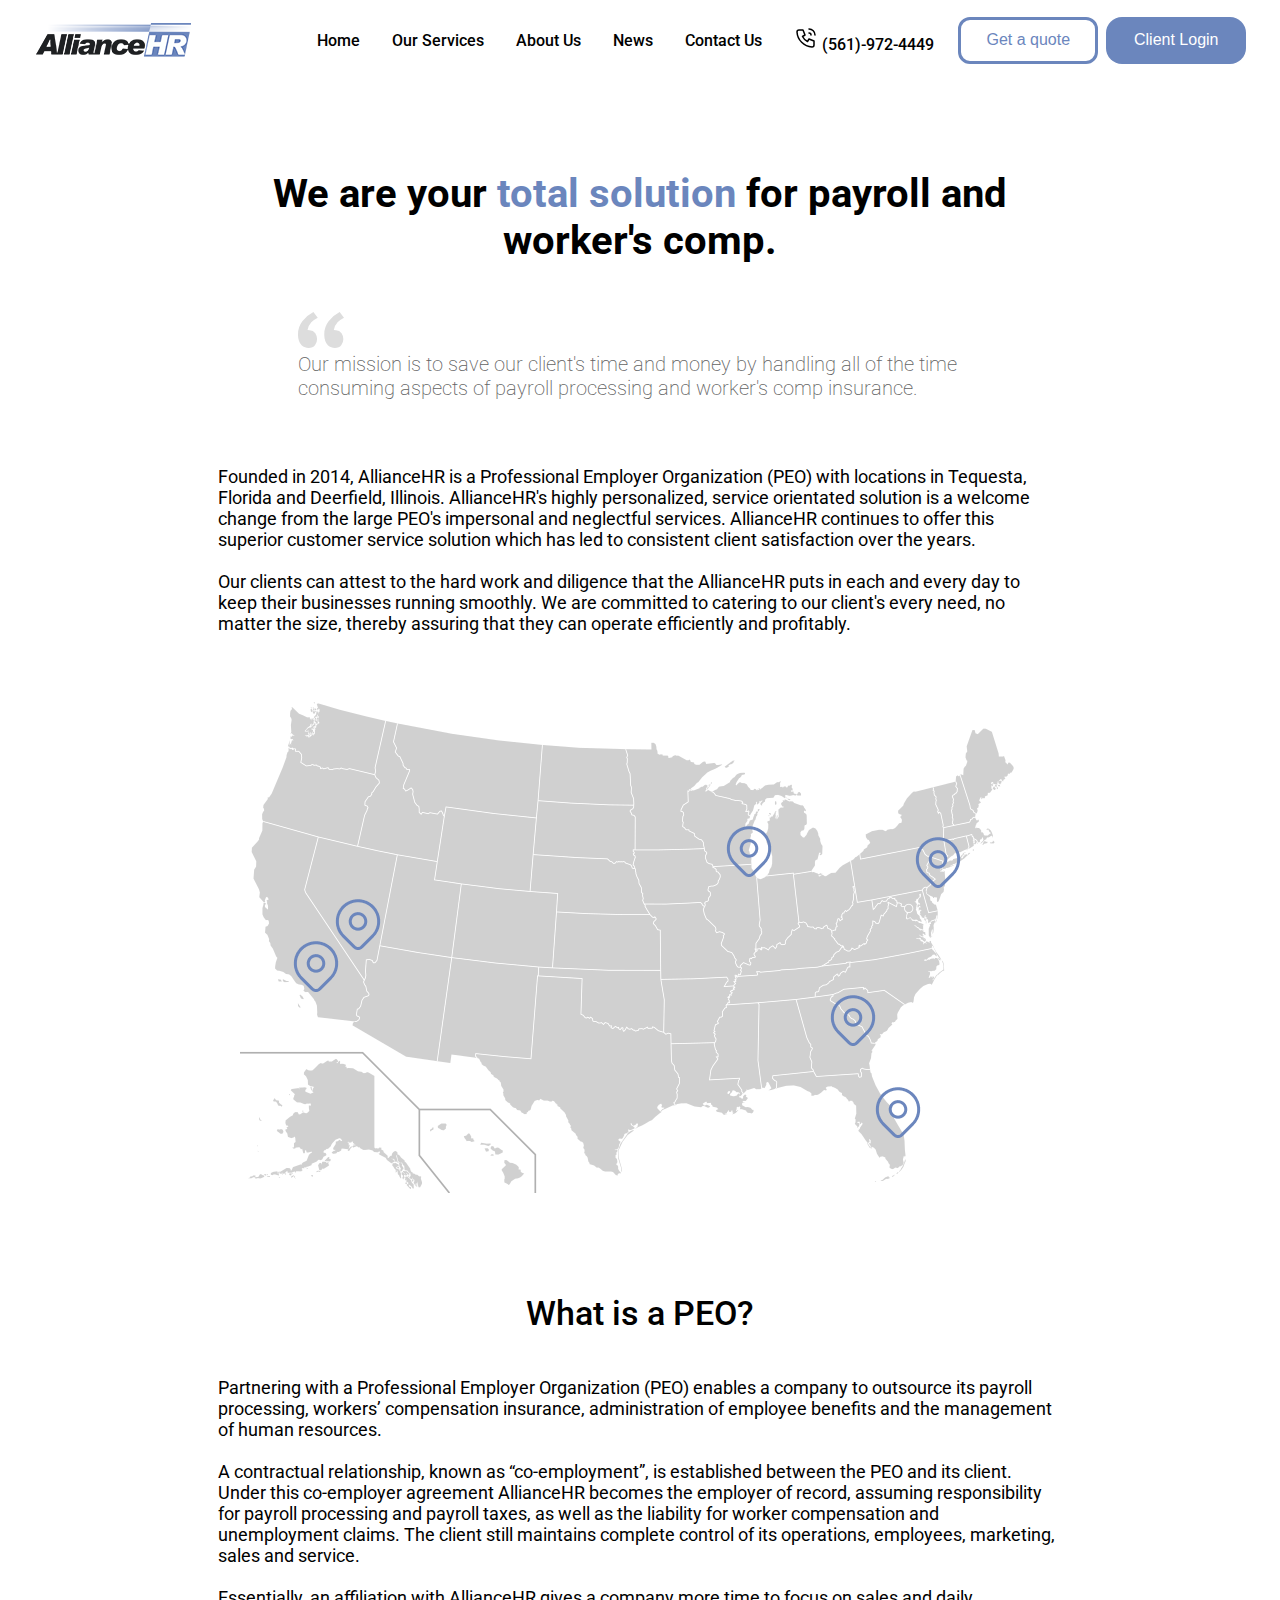
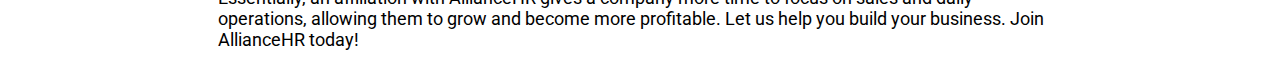
<file: about-us.html>
<!DOCTYPE html>
<html lang="en">
  <head>
    <meta charset="UTF-8" />
    <meta http-equiv="X-UA-Compatible" content="IE=edge" />
    <meta name="viewport" content="width=device-width, initial-scale=1.0" />
    <title>About Us - AllianceHR LLC</title>
    <link rel="stylesheet" href="about-us.css" />
    <link rel="stylesheet" href="nav.css" />
  </head>
  <body id="body">
    <!-- NAVBAR SECTION -->
    <div
      id="nav-menu-icon"
      class="nav-icon desktop-hidden"
      onclick="openMobileMenu()"
    >
      <svg
        xmlns="http://www.w3.org/2000/svg"
        class="icon icon-tabler icon-tabler-menu-2"
        width="36"
        height="36"
        viewBox="0 0 24 24"
        stroke-width="1.5"
        stroke="#000000"
        fill="none"
        stroke-linecap="round"
        stroke-linejoin="round"
      >
        <path stroke="none" d="M0 0h24v24H0z" fill="none" />
        <line x1="4" y1="6" x2="20" y2="6" />
        <line x1="4" y1="12" x2="20" y2="12" />
        <line x1="4" y1="18" x2="20" y2="18" />
      </svg>
    </div>
    <div
      id="nav-x-icon"
      class="nav-icon hidden desktop-hidden"
      onclick="closeMobileMenu()"
    >
      <svg
        xmlns="http://www.w3.org/2000/svg"
        class="icon icon-tabler icon-tabler-x"
        width="36"
        height="36"
        viewBox="0 0 24 24"
        stroke-width="1.5"
        stroke="#000000"
        fill="none"
        stroke-linecap="round"
        stroke-linejoin="round"
      >
        <path stroke="none" d="M0 0h24v24H0z" fill="none" />
        <line x1="18" y1="6" x2="6" y2="18" />
        <line x1="6" y1="6" x2="18" y2="18" />
      </svg>
    </div>
    <nav id="alliance-navbar" class="navbar mobile-hidden">
      <img
        id="brand"
        src="./img/logo-sm.png"
        alt="AllianceHR Logo"
        style="width: 160px; height: 52px"
      />
      <div id="navbar-elements">
        <ul class="nav-list">
          <li><a href="/index.html">Home</a></li>
          <li><a href="/our-services.html">Our Services</a></li>
          <li><a href="/about-us.html">About Us</a></li>
          <li><a href="/">News</a></li>
          <li><a href="/">Contact Us</a></li>
          <div>
            <hr class="nav-line" />
          </div>
          <li class="desktop-hidden" style="padding-top: 18px">
            <a href="/">Client Login</a>
          </li>
          <li class="mobile-hidden">
            <a href="/"
              ><svg
                xmlns="http://www.w3.org/2000/svg"
                class="icon icon-tabler icon-tabler-phone-call"
                width="24"
                height="24"
                viewBox="0 0 24 24"
                stroke-width="1.5"
                stroke="#000000"
                fill="none"
                stroke-linecap="round"
                stroke-linejoin="round"
              >
                <path stroke="none" d="M0 0h24v24H0z" fill="none" />
                <path
                  d="M5 4h4l2 5l-2.5 1.5a11 11 0 0 0 5 5l1.5 -2.5l5 2v4a2 2 0 0 1 -2 2a16 16 0 0 1 -15 -15a2 2 0 0 1 2 -2"
                />
                <path d="M15 7a2 2 0 0 1 2 2" />
                <path d="M15 3a6 6 0 0 1 6 6" />
              </svg>
              <span>(561)-972-4449</span>
            </a>
          </li>
        </ul>
        <button class="nav-button-outlined mobile-hidden">Get a quote</button>
        <div class="buttons-div mobile-hidden" style="position: relative">
          <button class="nav-button-filled">Client Login</button>
          <div
            class="hidden forms-button"
            onclick="window.location.assign('/forms.html')"
            style="
              position: absolute;
              padding-bottom: 3px;
              border-radius: 16px;
              cursor: pointer;
              width: 134px;
              height: 40px;
              text-align: center;
              border: 2px solid black;
              margin-top: 1px;
            "
          >
            <p>Client Forms</p>
          </div>
        </div>
        <div
          class="desktop-hidden"
          style="position: absolute; bottom: 8px; font-size: 18px"
        >
          <span class="mobile-nav-bottom-text"
            ><a href="/">Get your quote</a> / Call us at
            <a href="/">(561)-972-4449</a></span
          >
        </div>
      </div>
    </nav>

    <div id="top-content" class="content">
      <h1
        style="
          margin-top: 3rem;
          margin-bottom: 3rem;
          font-size: 2.5rem;
          font-weight: 700;
          text-align: center;
        "
      >
        We are your <span class="emphasized-text">total solution</span> for
        payroll and worker's comp.
      </h1>
      <div id="quote-div">
        <svg
          xmlns="http://www.w3.org/2000/svg"
          width="46"
          height="36"
          viewBox="0 0 46 36"
          style="position: absolute; top: 0; left: 0"
        >
          <defs>
            <style>
              .a {
                fill: #ddd;
              }
            </style>
          </defs>
          <path
            class="a"
            d="M24.778-102.539a22.751,22.751,0,0,0-6.44,4.728,15.406,15.406,0,0,0-3.764,7.548l2.175.332a7,7,0,0,1,5.6,2.986,10.582,10.582,0,0,1,1.756,5.972,9.744,9.744,0,0,1-2.091,6.055q-2.091,2.737-6.44,2.737a10.351,10.351,0,0,1-3.513-.664A9.914,9.914,0,0,1,8.636-75a10.846,10.846,0,0,1-2.593-4.147,18.922,18.922,0,0,1-1-6.636A21.31,21.31,0,0,1,9.389-98.89a32.1,32.1,0,0,1,11.04-9.29Zm26.262,0a22.751,22.751,0,0,0-6.44,4.728,15.406,15.406,0,0,0-3.764,7.548l2.175.332a7,7,0,0,1,5.6,2.986,10.582,10.582,0,0,1,1.756,5.972,9.744,9.744,0,0,1-2.091,6.055q-2.091,2.737-6.44,2.737a10.351,10.351,0,0,1-3.513-.664A9.914,9.914,0,0,1,34.9-75a10.846,10.846,0,0,1-2.593-4.147,18.922,18.922,0,0,1-1-6.636A21.31,21.31,0,0,1,35.651-98.89a32.1,32.1,0,0,1,11.04-9.29Z"
            transform="translate(-5.04 108.18)"
          ></path>
        </svg>
        <p
          style="
            padding-top: 40px;
            font-size: 20px;
            text-align: left;
            color: #646464;
            font-weight: 200;
          "
        >
          Our mission is to save our client's time and money by handling all of
          the time consuming aspects of payroll processing and worker's comp
          insurance.
        </p>
      </div>
      <!-- <img src="./img/about-alliance.jpg" alt="" /> -->
      <div style="display: flex; justify-content: center">
        <p style="margin-bottom: 4rem; max-width: 1100px">
          Founded in 2014, AllianceHR is a Professional Employer Organization
          (PEO) with locations in Tequesta, Florida and Deerfield, Illinois.
          AllianceHR's highly personalized, service orientated solution is a
          welcome change from the large PEO's impersonal and neglectful
          services. AllianceHR continues to offer this superior customer service
          solution which has led to consistent client satisfaction over the
          years.
          <br /><br />
          Our clients can attest to the hard work and diligence that the
          AllianceHR puts in each and every day to keep their businesses running
          smoothly. We are committed to catering to our client's every need, no
          matter the size, thereby assuring that they can operate efficiently
          and profitably.
        </p>
      </div>
    </div>
    <div style="text-align: center">
      <img src="./img/company-map.png" alt="Map of Alliance HR's locations" />
    </div>

    <div class="content">
      <h2
        style="
          font-size: 34px;
          font-weight: 500;
          text-align: center;
          padding-top: 2rem;
          padding-bottom: 1rem;
        "
      >
        What is a PEO?
      </h2>
      <p>
        Partnering with a Professional Employer Organization (PEO) enables a
        company to outsource its payroll processing, workers’ compensation
        insurance, administration of employee benefits and the management of
        human resources.
        <br /><br />
        A contractual relationship, known as “co-employment”, is established
        between the PEO and its client. Under this co-employer agreement
        AllianceHR becomes the employer of record, assuming responsibility for
        payroll processing and payroll taxes, as well as the liability for
        worker compensation and unemployment claims. The client still maintains
        complete control of its operations, employees, marketing, sales and
        service.
        <br /><br />
        Essentially, an affiliation with AllianceHR gives a company more time to
        focus on sales and daily operations, allowing them to grow and become
        more profitable. Let us help you build your business. Join AllianceHR
        today!
      </p>
    </div>
  </body>
  <script>
    const openMobileMenu = () => {
      document
        .getElementById("alliance-navbar")
        .classList.remove("mobile-hidden");
      document.getElementById("body").classList.add("prevent-scrolling");
      document.getElementById("nav-menu-icon").classList.add("hidden");
      document.getElementById("nav-x-icon").classList.remove("hidden");
    };

    const closeMobileMenu = () => {
      document.getElementById("alliance-navbar").classList.add("mobile-hidden");
      document.getElementById("body").classList.remove("prevent-scrolling");
      document.getElementById("nav-menu-icon").classList.remove("hidden");
      document.getElementById("nav-x-icon").classList.add("hidden");
    };
  </script>
</html>
</file>
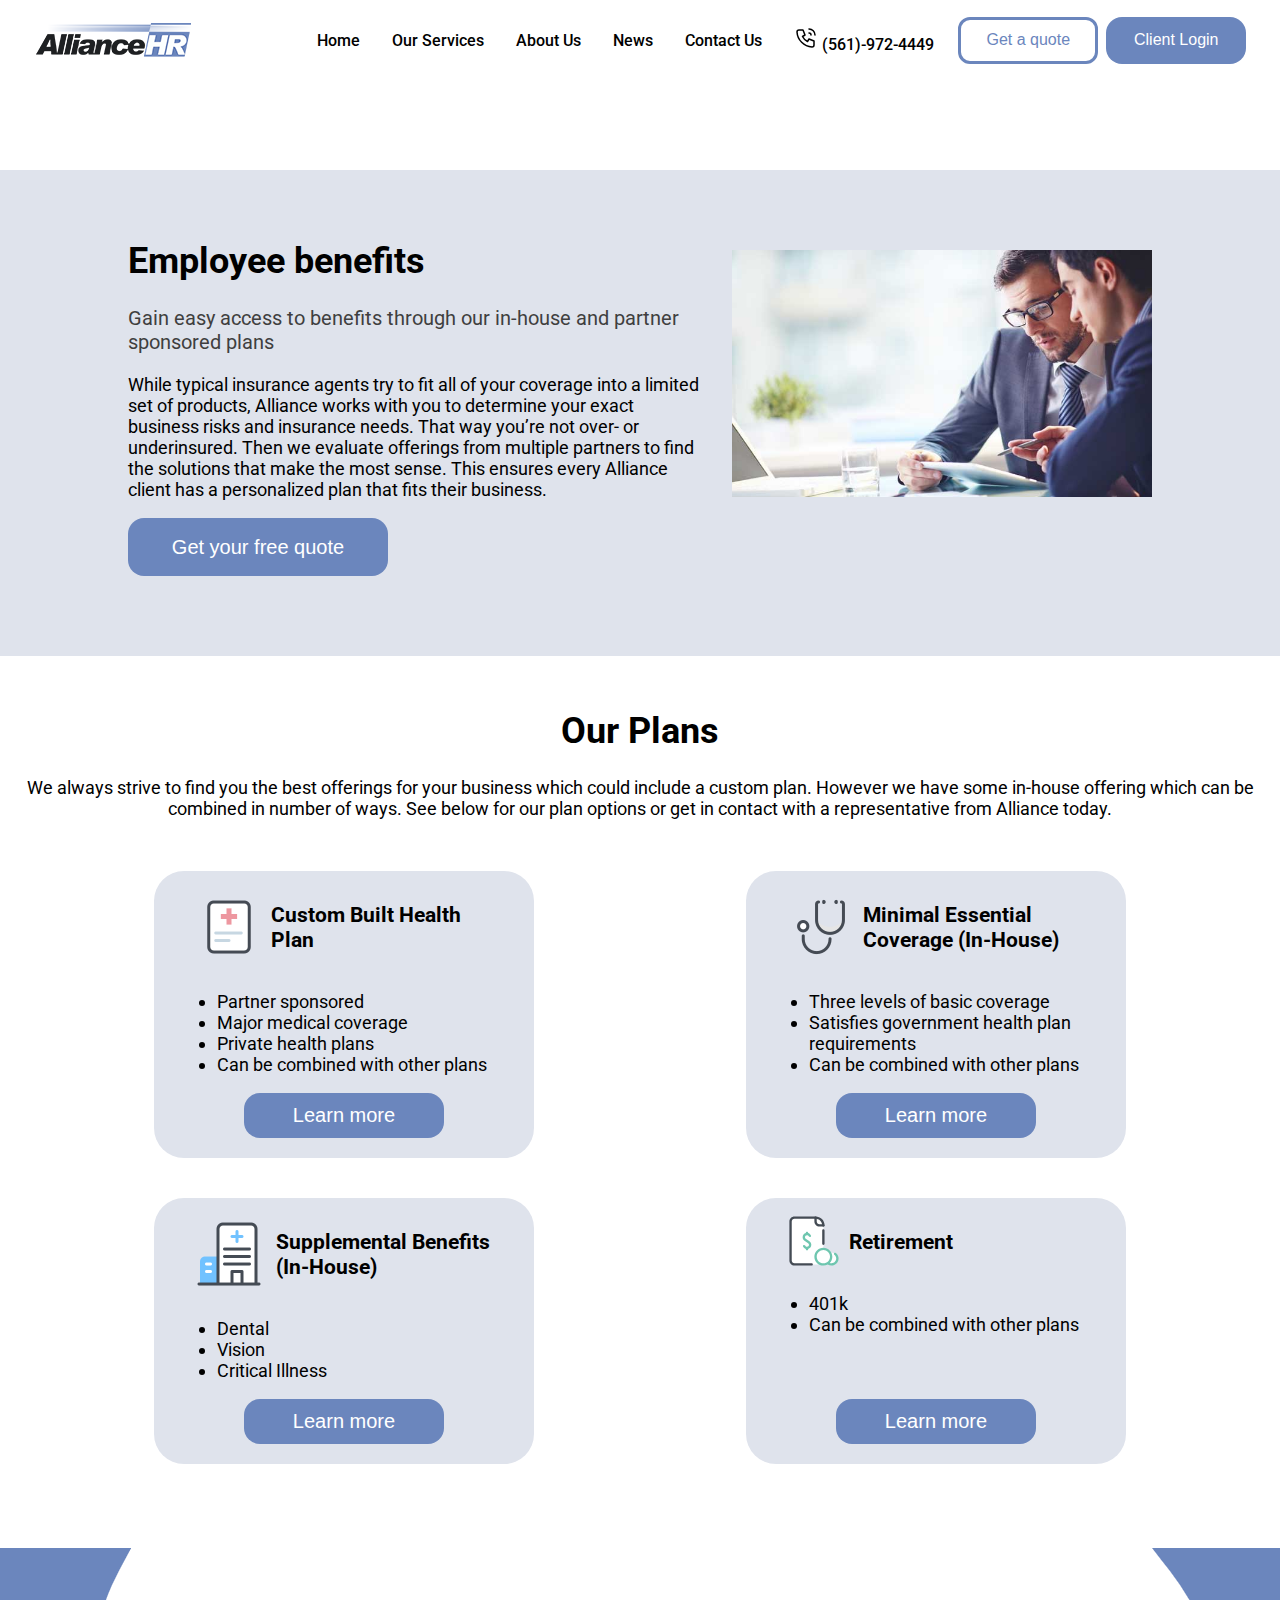
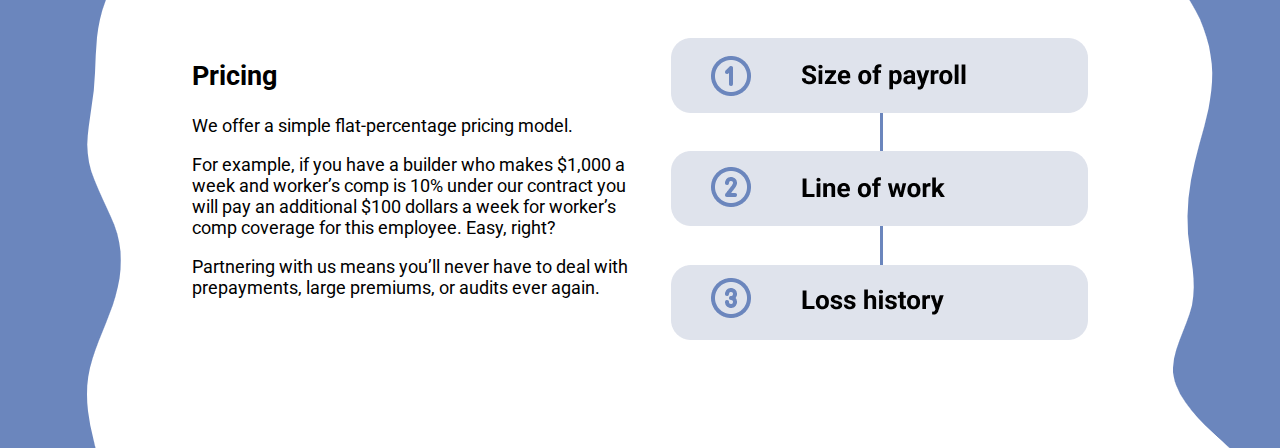
<file: employee-benefits.html>
<!DOCTYPE html>
<html lang="en">
  <head>
    <meta charset="UTF-8" />
    <meta http-equiv="X-UA-Compatible" content="IE=edge" />
    <meta name="viewport" content="width=device-width, initial-scale=1.0" />
    <title>Payroll Processing - AllianceHR LLC</title>
    <link rel="stylesheet" href="employee-benefits.css" />
    <link rel="stylesheet" href="nav.css" />
  </head>
  <body id="body">
    <!-- NAVBAR SECTION -->
    <div
      id="nav-menu-icon"
      class="nav-icon desktop-hidden"
      onclick="openMobileMenu()"
    >
      <svg
        xmlns="http://www.w3.org/2000/svg"
        class="icon icon-tabler icon-tabler-menu-2"
        width="36"
        height="36"
        viewBox="0 0 24 24"
        stroke-width="1.5"
        stroke="#000000"
        fill="none"
        stroke-linecap="round"
        stroke-linejoin="round"
      >
        <path stroke="none" d="M0 0h24v24H0z" fill="none" />
        <line x1="4" y1="6" x2="20" y2="6" />
        <line x1="4" y1="12" x2="20" y2="12" />
        <line x1="4" y1="18" x2="20" y2="18" />
      </svg>
    </div>
    <div
      id="nav-x-icon"
      class="nav-icon hidden desktop-hidden"
      onclick="closeMobileMenu()"
    >
      <svg
        xmlns="http://www.w3.org/2000/svg"
        class="icon icon-tabler icon-tabler-x"
        width="36"
        height="36"
        viewBox="0 0 24 24"
        stroke-width="1.5"
        stroke="#000000"
        fill="none"
        stroke-linecap="round"
        stroke-linejoin="round"
      >
        <path stroke="none" d="M0 0h24v24H0z" fill="none" />
        <line x1="18" y1="6" x2="6" y2="18" />
        <line x1="6" y1="6" x2="18" y2="18" />
      </svg>
    </div>
    <nav id="alliance-navbar" class="navbar mobile-hidden">
      <img
        id="brand"
        src="./img/logo-sm.png"
        alt="AllianceHR Logo"
        style="width: 160px; height: 52px"
      />
      <div id="navbar-elements">
        <ul class="nav-list">
          <li><a href="/index.html">Home</a></li>
          <li><a href="/our-services.html">Our Services</a></li>
          <li><a href="/about-us.html">About Us</a></li>
          <li><a href="/">News</a></li>
          <li><a href="/">Contact Us</a></li>
          <div>
            <hr class="nav-line" />
          </div>
          <li class="desktop-hidden" style="padding-top: 18px">
            <a href="/">Client Login</a>
          </li>
          <li class="mobile-hidden">
            <a href="/"
              ><svg
                xmlns="http://www.w3.org/2000/svg"
                class="icon icon-tabler icon-tabler-phone-call"
                width="24"
                height="24"
                viewBox="0 0 24 24"
                stroke-width="1.5"
                stroke="#000000"
                fill="none"
                stroke-linecap="round"
                stroke-linejoin="round"
              >
                <path stroke="none" d="M0 0h24v24H0z" fill="none" />
                <path
                  d="M5 4h4l2 5l-2.5 1.5a11 11 0 0 0 5 5l1.5 -2.5l5 2v4a2 2 0 0 1 -2 2a16 16 0 0 1 -15 -15a2 2 0 0 1 2 -2"
                />
                <path d="M15 7a2 2 0 0 1 2 2" />
                <path d="M15 3a6 6 0 0 1 6 6" />
              </svg>
              <span>(561)-972-4449</span>
            </a>
          </li>
        </ul>
        <button class="nav-button-outlined mobile-hidden">Get a quote</button>
        <div class="buttons-div mobile-hidden" style="position: relative">
          <button class="nav-button-filled">Client Login</button>
          <div
            class="hidden forms-button"
            onclick="window.location.assign('/forms.html')"
            style="
              position: absolute;
              padding-bottom: 3px;
              border-radius: 16px;
              cursor: pointer;
              width: 134px;
              height: 40px;
              text-align: center;
              border: 2px solid black;
              margin-top: 1px;
            "
          >
            <p>Client Forms</p>
          </div>
        </div>
        <div
          class="desktop-hidden"
          style="position: absolute; bottom: 8px; font-size: 18px"
        >
          <span class="mobile-nav-bottom-text"
            ><a href="/">Get your quote</a> / Call us at
            <a href="/">(561)-972-4449</a></span
          >
        </div>
      </div>
    </nav>
    <div id="top-content">
      <div class="hero-content">
        <div class="hero-text">
          <h1>Employee benefits</h1>
          <p class="hero-subtext">
            Gain easy access to benefits through our in-house and partner
            sponsored plans
          </p>
          <p>
            While typical insurance agents try to fit all of your coverage into
            a limited set of products, Alliance works with you to determine your
            exact business risks and insurance needs. That way you’re not over-
            or underinsured. Then we evaluate offerings from multiple partners
            to find the solutions that make the most sense. This ensures every
            Alliance client has a personalized plan that fits their business.
          </p>
          <button class="cta-button">Get your free quote</button>
        </div>
        <div class="hero-img-container">
          <img
            id="hero-img"
            src="./img/about-alliance.jpg"
            alt="Doctor and patient"
          />
        </div>
      </div>
      <div class="plans-content">
        <div class="plans-text">
          <h1>Our Plans</h1>
          <p>
            We always strive to find you the best offerings for your business
            which could include a custom plan. However we have some in-house
            offering which can be combined in number of ways. See below for our
            plan options or get in contact with a representative from Alliance
            today.
          </p>
        </div>
        <!-- <div class="hero-img-container">
          <img
            id="hero-img"
            src="./img/workers-comp.jpg"
            alt="Doctor and patient"
          />
        </div> -->
      </div>
      <div class="payroll-section">
        <div class="payroll-container">
          <div class="payroll-item">
            <div class="payroll-header">
              <img class="icon-header" src="./img/health-icon.png" alt="" />
              <h3>Custom Built Health Plan</h3>
            </div>
            <div class="payroll-text">
              <ul>
                <li>Partner sponsored</li>
                <li>Major medical coverage</li>
                <li>Private health plans</li>
                <li>Can be combined with other plans</li>
              </ul>
            </div>
          </div>
          <button class="payroll-button">Learn more</button>
        </div>
        <div class="payroll-container">
          <div class="payroll-item">
            <div class="payroll-header">
              <img
                class="icon-header"
                src="./img/stethoscope-icon.png"
                alt=""
              />
              <h3>Minimal Essential Coverage (In-House)</h3>
            </div>
            <div class="payroll-text">
              <ul>
                <li>Three levels of basic coverage</li>
                <li>Satisfies government health plan requirements</li>
                <li>Can be combined with other plans</li>
              </ul>
            </div>
          </div>
          <button class="payroll-button">Learn more</button>
        </div>
        <div class="payroll-container">
          <div class="payroll-item">
            <div class="payroll-header">
              <img
                class="icon-header"
                style="margin-right: 15px"
                src="./img/hospital-icon.png"
                alt=""
              />
              <h3>Supplemental Benefits (In-House)</h3>
            </div>
            <div class="payroll-text">
              <ul>
                <li>Dental</li>
                <li>Vision</li>
                <li>Critical Illness</li>
              </ul>
            </div>
          </div>
          <button class="payroll-button">Learn more</button>
        </div>
        <div class="payroll-container">
          <div class="payroll-item">
            <div class="payroll-header">
              <img class="payroll-icon" src="./img/payroll-icon.svg" alt="" />
              <h3>Retirement</h3>
            </div>
            <div class="payroll-text">
              <ul>
                <li>401k</li>
                <li>Can be combined with other plans</li>
              </ul>
            </div>
          </div>
          <button class="payroll-button">Learn more</button>
        </div>
      </div>
      <div class="pricing-section">
        <div class="blob-section-border">
          <img
            id="pricing-left-wave"
            src="./img/pricing-wave-left.png"
            alt=""
          />
          <img
            id="pricing-right-wave"
            src="./img/pricing-wave-right.png"
            alt=""
          />
        </div>
        <div class="pricing-content">
          <div class="pricing-text">
            <h2>Pricing</h2>
            <p>We offer a simple flat-percentage pricing model.</p>
            <p>
              For example, if you have a builder who makes $1,000 a week and
              worker’s comp is 10% under our contract you will pay an additional
              $100 dollars a week for worker’s comp coverage for this employee.
              Easy, right?
            </p>
            <p>
              Partnering with us means you’ll never have to deal with
              prepayments, large premiums, or audits ever again.
            </p>
          </div>

          <div>
            <img id="pricing-diagram" src="./img/pricing-diagram.png" alt="" />
          </div>
        </div>
      </div>
    </div>
  </body>
  <script>
    const openMobileMenu = () => {
      document
        .getElementById("alliance-navbar")
        .classList.remove("mobile-hidden");
      document.getElementById("body").classList.add("prevent-scrolling");
      document.getElementById("nav-menu-icon").classList.add("hidden");
      document.getElementById("nav-x-icon").classList.remove("hidden");
    };

    const closeMobileMenu = () => {
      document.getElementById("alliance-navbar").classList.add("mobile-hidden");
      document.getElementById("body").classList.remove("prevent-scrolling");
      document.getElementById("nav-menu-icon").classList.remove("hidden");
      document.getElementById("nav-x-icon").classList.add("hidden");
    };
  </script>
</html>
</file>
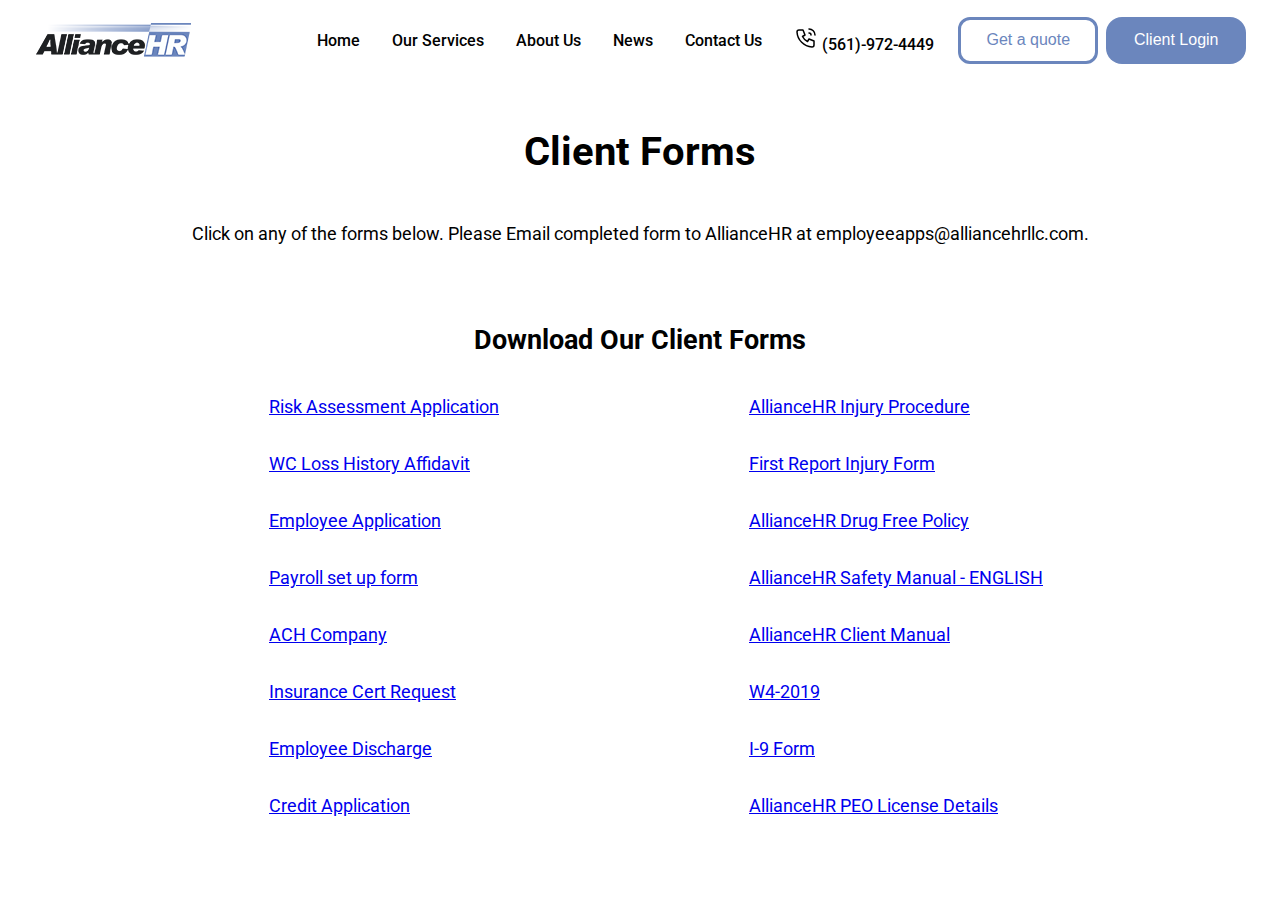
<file: forms.html>
<!DOCTYPE html>
<html lang="en">
  <head>
    <meta charset="UTF-8" />
    <meta http-equiv="X-UA-Compatible" content="IE=edge" />
    <meta name="viewport" content="width=device-width, initial-scale=1.0" />
    <title>Client Forms - AllianceHR LLC</title>
    <link rel="stylesheet" href="forms.css" />
    <link rel="stylesheet" href="nav.css" />
  </head>
  <body id="body">
    <div
      id="nav-menu-icon"
      class="nav-icon desktop-hidden"
      onclick="openMobileMenu()"
    >
      <svg
        xmlns="http://www.w3.org/2000/svg"
        class="icon icon-tabler icon-tabler-menu-2"
        width="36"
        height="36"
        viewBox="0 0 24 24"
        stroke-width="1.5"
        stroke="#000000"
        fill="none"
        stroke-linecap="round"
        stroke-linejoin="round"
      >
        <path stroke="none" d="M0 0h24v24H0z" fill="none" />
        <line x1="4" y1="6" x2="20" y2="6" />
        <line x1="4" y1="12" x2="20" y2="12" />
        <line x1="4" y1="18" x2="20" y2="18" />
      </svg>
    </div>
    <div
      id="nav-x-icon"
      class="nav-icon hidden desktop-hidden"
      onclick="closeMobileMenu()"
    >
      <svg
        xmlns="http://www.w3.org/2000/svg"
        class="icon icon-tabler icon-tabler-x"
        width="36"
        height="36"
        viewBox="0 0 24 24"
        stroke-width="1.5"
        stroke="#000000"
        fill="none"
        stroke-linecap="round"
        stroke-linejoin="round"
      >
        <path stroke="none" d="M0 0h24v24H0z" fill="none" />
        <line x1="18" y1="6" x2="6" y2="18" />
        <line x1="6" y1="6" x2="18" y2="18" />
      </svg>
    </div>
    <nav id="alliance-navbar" class="navbar mobile-hidden">
      <img
        id="brand"
        src="./img/logo-sm.png"
        alt="AllianceHR Logo"
        style="width: 160px; height: 52px"
      />
      <div id="navbar-elements">
        <ul class="nav-list">
          <li><a href="/index.html">Home</a></li>
          <li><a href="/our-services.html">Our Services</a></li>
          <li><a href="/about-us.html">About Us</a></li>
          <li><a href="/">News</a></li>
          <li><a href="/">Contact Us</a></li>
          <div>
            <hr class="nav-line" />
          </div>
          <li class="desktop-hidden" style="padding-top: 18px">
            <a href="/">Client Login</a>
          </li>
          <li class="mobile-hidden">
            <a href="/"
              ><svg
                xmlns="http://www.w3.org/2000/svg"
                class="icon icon-tabler icon-tabler-phone-call"
                width="24"
                height="24"
                viewBox="0 0 24 24"
                stroke-width="1.5"
                stroke="#000000"
                fill="none"
                stroke-linecap="round"
                stroke-linejoin="round"
              >
                <path stroke="none" d="M0 0h24v24H0z" fill="none" />
                <path
                  d="M5 4h4l2 5l-2.5 1.5a11 11 0 0 0 5 5l1.5 -2.5l5 2v4a2 2 0 0 1 -2 2a16 16 0 0 1 -15 -15a2 2 0 0 1 2 -2"
                />
                <path d="M15 7a2 2 0 0 1 2 2" />
                <path d="M15 3a6 6 0 0 1 6 6" />
              </svg>
              <span>(561)-972-4449</span>
            </a>
          </li>
        </ul>
        <button class="nav-button-outlined mobile-hidden">Get a quote</button>
        <div class="buttons-div mobile-hidden" style="position: relative">
          <button class="nav-button-filled">Client Login</button>
          <div
            class="hidden forms-button"
            onclick="window.location.assign('/forms.html')"
            style="
              position: absolute;
              padding-bottom: 3px;
              border-radius: 16px;
              cursor: pointer;
              width: 134px;
              height: 40px;
              text-align: center;
              border: 2px solid black;
              margin-top: 1px;
            "
          >
            <p>Client Forms</p>
          </div>
        </div>
        <div
          class="desktop-hidden"
          style="position: absolute; bottom: 8px; font-size: 18px"
        >
          <span class="mobile-nav-bottom-text"
            ><a href="/">Get your quote</a> / Call us at
            <a href="/">(561)-972-4449</a></span
          >
        </div>
      </div>
    </nav>
    <h1
      style="
        margin-top: calc(80px + 3rem);
        margin-bottom: 3rem;
        font-size: 2.5rem;
        font-weight: 700;
        text-align: center;
      "
    >
      Client Forms
    </h1>
    <p style="text-align: center">
      Click on any of the forms below. Please Email completed form to AllianceHR
      at employeeapps@alliancehrllc.com.
    </p>
    <h2 style="text-align: center; margin-top: 5rem">
      Download Our Client Forms
    </h2>
    <div
      style="
        display: grid;
        grid-template-columns: 1fr 1fr;
        justify-items: center;
        margin-left: 10vw;
        margin-right: 10vw;
      "
    >
      <div style="display: flex; flex-direction: column; text-align: left">
        <a
          href="https://alliancehrllc.com/wp-content/uploads/2018/07/Risk-Assessment-Application-Fillable.pdf"
          ><p>Risk Assessment Application</p></a
        >
        <a
          href="https://www.alliancehrllc.com/wp-content/uploads/2018/03/WC-Loss-Affidavit-Fillable.pdf"
          ><p>WC Loss History Affidavit</p></a
        >
        <a
          href="https://alliancehrllc.com/wp-content/uploads/2021/08/Alliance-Employee-App-2021.pdf"
          ><p>Employee Application</p></a
        >
        <a
          href="https://alliancehrllc.com/wp-content/uploads/2021/08/Payroll-Setup-Form-2021-Fillable.pdf"
          ><p>Payroll set up form</p></a
        >
        <a
          href="https://www.alliancehrllc.com/wp-content/uploads/2017/01/ACH-Company-fillable.pdf"
          ><p>ACH Company</p></a
        >
        <a
          href="https://alliancehrllc.com/wp-content/uploads/2018/12/Insurance-Cert-Request-fillable.pdf"
          ><p>Insurance Cert Request</p></a
        >
        <a
          href="https://www.alliancehrllc.com/wp-content/uploads/2017/02/Employee-Discharge-Fillable.pdf"
          ><p>Employee Discharge</p></a
        >
        <a
          href="https://www.alliancehrllc.com/wp-content/uploads/2018/03/Credit-application-fillable.pdf"
          ><p>Credit Application</p></a
        >
      </div>
      <div style="display: flex; flex-direction: column; text-align: left">
        <a
          href="https://alliancehrllc.com/wp-content/uploads/2018/07/AHR-Injury-Procedure-Website.pdf"
          ><p>AllianceHR Injury Procedure</p></a
        >
        <a
          href="https://www.alliancehrllc.com/wp-content/uploads/2017/09/First-Report-of-Injury-Form.pdf"
          ><p>First Report Injury Form</p></a
        >
        <a
          href="https://www.alliancehrllc.com/wp-content/uploads/2015/09/Alliance-HR-Drug-Free-Policy.pdf"
          ><p>AllianceHR Drug Free Policy</p></a
        >
        <a
          href="https://alliancehrllc.com/wp-content/uploads/2018/12/Alliance-HR-SAFETY-TRAINING-MANUAL-ENGLISH.pdf"
          ><p>AllianceHR Safety Manual - ENGLISH</p></a
        >
        <a
          href="https://alliancehrllc.com/wp-content/uploads/2018/12/AllianceHR-Client-Manual.pdf"
          ><p>AllianceHR Client Manual</p></a
        >
        <a
          href="https://alliancehrllc.com/wp-content/uploads/2021/08/W-4-2021.pdf"
          ><p>W4-2019</p></a
        >
        <a
          href="https://alliancehrllc.com/wp-content/uploads/2021/08/Form-I-9-exp-10.31.2022.pdf"
          ><p>I-9 Form</p></a
        >
        <a
          href="https://alliancehrllc.com/wp-content/uploads/2021/08/Alliance-FL-PEO-license-EL505-exp-4-30-22.pdf"
          ><p>AllianceHR PEO License Details</p></a
        >
      </div>
    </div>
  </body>
  <script>
    const openMobileMenu = () => {
      document
        .getElementById("alliance-navbar")
        .classList.remove("mobile-hidden");
      document.getElementById("body").classList.add("prevent-scrolling");
      document.getElementById("nav-menu-icon").classList.add("hidden");
      document.getElementById("nav-x-icon").classList.remove("hidden");
    };

    const closeMobileMenu = () => {
      document.getElementById("alliance-navbar").classList.add("mobile-hidden");
      document.getElementById("body").classList.remove("prevent-scrolling");
      document.getElementById("nav-menu-icon").classList.remove("hidden");
      document.getElementById("nav-x-icon").classList.add("hidden");
    };
  </script>
</html>
</file>
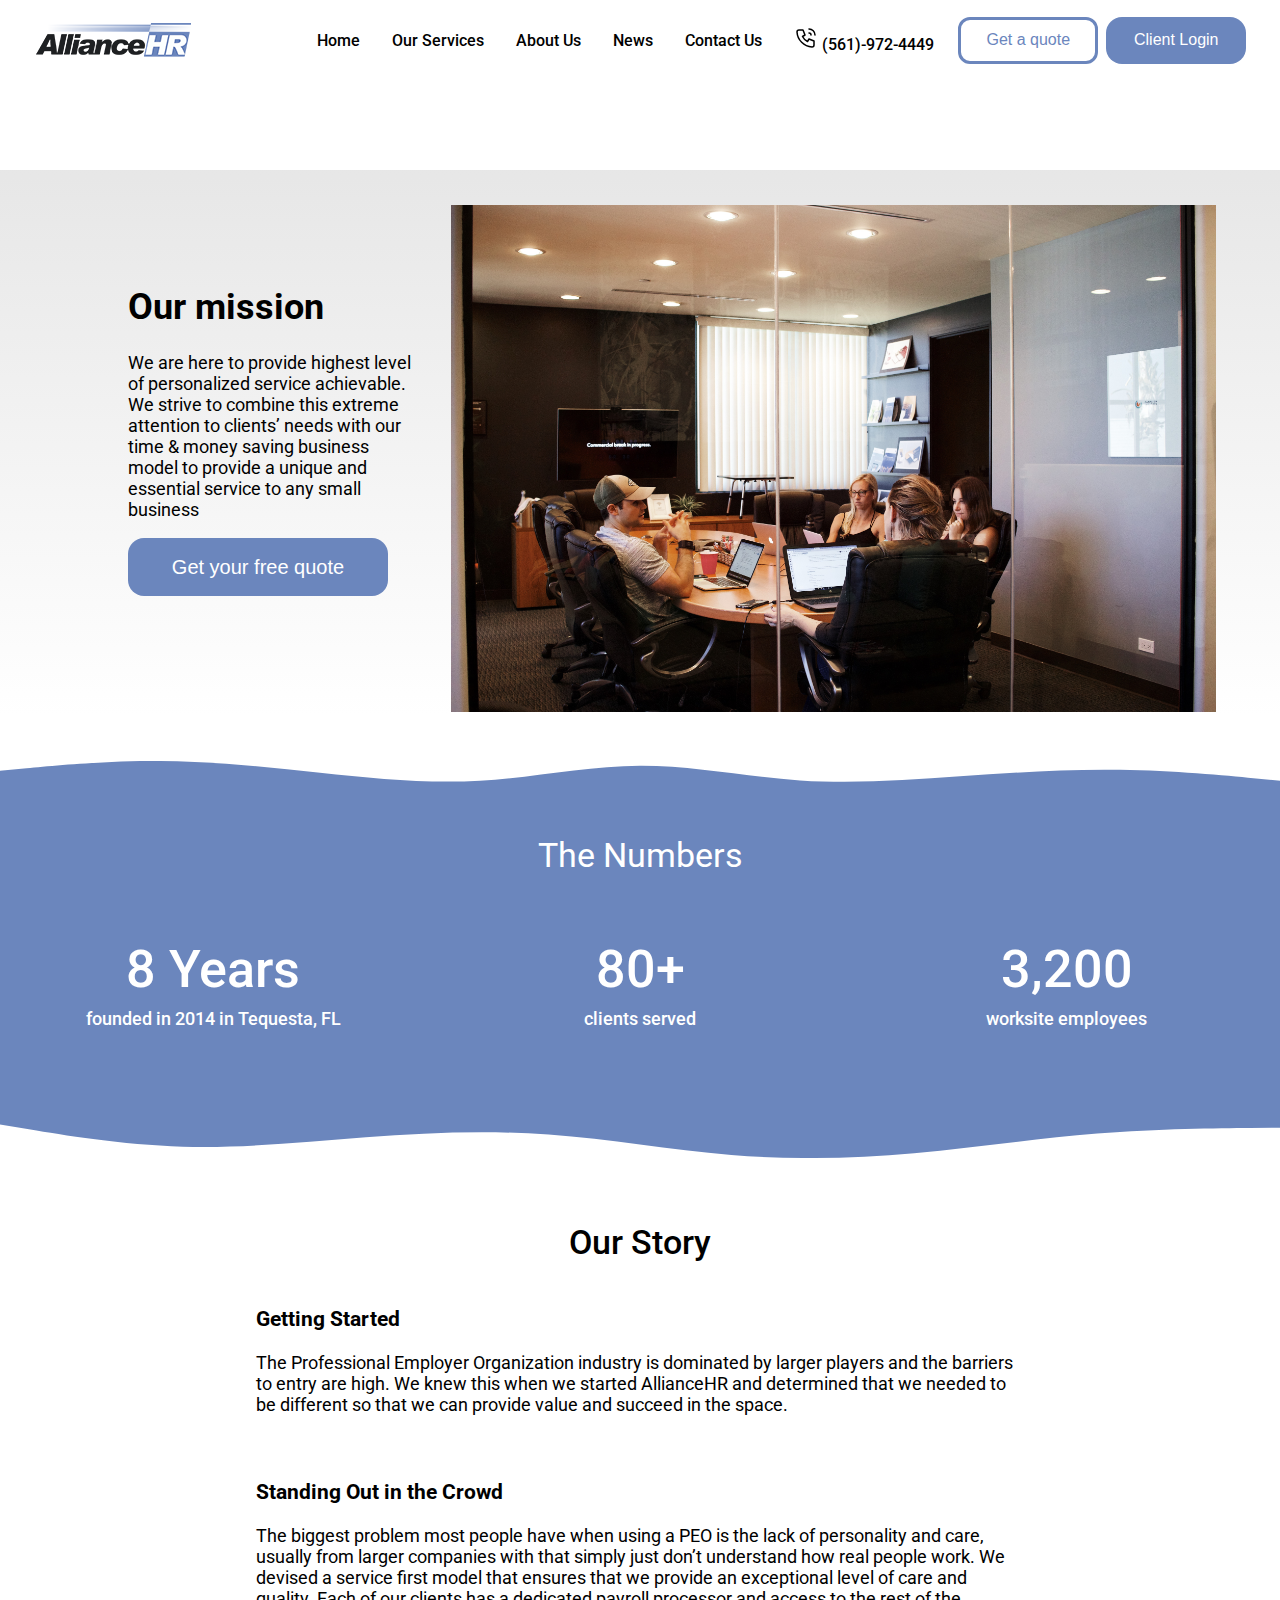
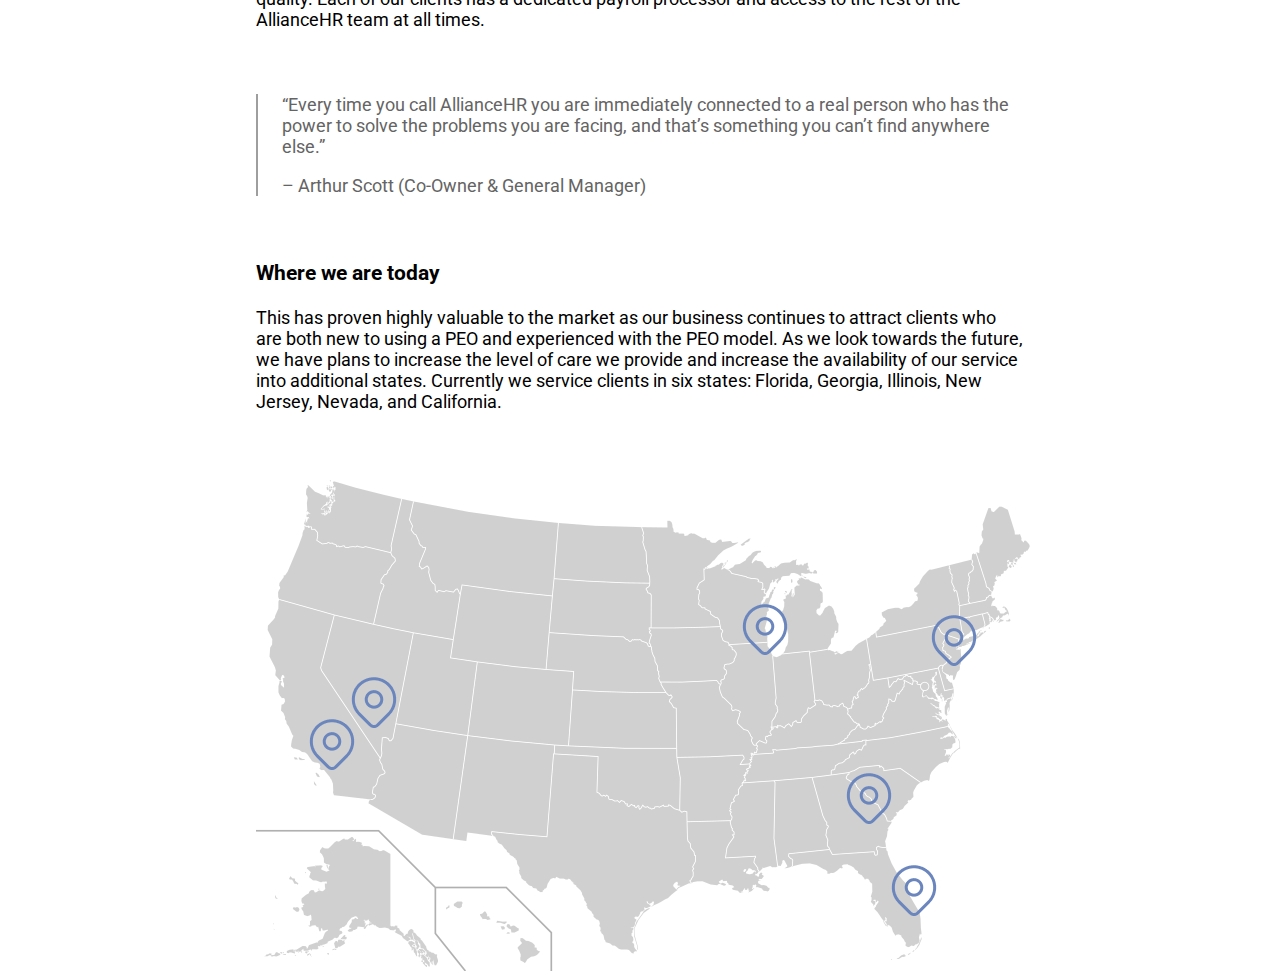
<file: new-about.html>
<!DOCTYPE html>
<html lang="en">
  <head>
    <meta charset="UTF-8" />
    <meta http-equiv="X-UA-Compatible" content="IE=edge" />
    <meta name="viewport" content="width=device-width, initial-scale=1.0" />
    <title>About Us - AllianceHR LLC</title>
    <link rel="stylesheet" href="new-about.css" />
    <link rel="stylesheet" href="nav.css" />
  </head>
  <body id="body">
    <!-- NAVBAR SECTION -->
    <div
      id="nav-menu-icon"
      class="nav-icon desktop-hidden"
      onclick="openMobileMenu()"
    >
      <svg
        xmlns="http://www.w3.org/2000/svg"
        class="icon icon-tabler icon-tabler-menu-2"
        width="36"
        height="36"
        viewBox="0 0 24 24"
        stroke-width="1.5"
        stroke="#000000"
        fill="none"
        stroke-linecap="round"
        stroke-linejoin="round"
      >
        <path stroke="none" d="M0 0h24v24H0z" fill="none" />
        <line x1="4" y1="6" x2="20" y2="6" />
        <line x1="4" y1="12" x2="20" y2="12" />
        <line x1="4" y1="18" x2="20" y2="18" />
      </svg>
    </div>
    <div
      id="nav-x-icon"
      class="nav-icon hidden desktop-hidden"
      onclick="closeMobileMenu()"
    >
      <svg
        xmlns="http://www.w3.org/2000/svg"
        class="icon icon-tabler icon-tabler-x"
        width="36"
        height="36"
        viewBox="0 0 24 24"
        stroke-width="1.5"
        stroke="#000000"
        fill="none"
        stroke-linecap="round"
        stroke-linejoin="round"
      >
        <path stroke="none" d="M0 0h24v24H0z" fill="none" />
        <line x1="18" y1="6" x2="6" y2="18" />
        <line x1="6" y1="6" x2="18" y2="18" />
      </svg>
    </div>
    <nav id="alliance-navbar" class="navbar mobile-hidden">
      <img
        id="brand"
        src="./img/logo-sm.png"
        alt="AllianceHR Logo"
        style="width: 160px; height: 52px"
      />
      <div id="navbar-elements">
        <ul class="nav-list">
          <li><a href="/index.html">Home</a></li>
          <li><a href="/our-services.html">Our Services</a></li>
          <li><a href="/about-us.html">About Us</a></li>
          <li><a href="/">News</a></li>
          <li><a href="/">Contact Us</a></li>
          <div>
            <hr class="nav-line" />
          </div>
          <li class="desktop-hidden" style="padding-top: 18px">
            <a href="/">Client Login</a>
          </li>
          <li class="mobile-hidden">
            <a href="/"
              ><svg
                xmlns="http://www.w3.org/2000/svg"
                class="icon icon-tabler icon-tabler-phone-call"
                width="24"
                height="24"
                viewBox="0 0 24 24"
                stroke-width="1.5"
                stroke="#000000"
                fill="none"
                stroke-linecap="round"
                stroke-linejoin="round"
              >
                <path stroke="none" d="M0 0h24v24H0z" fill="none" />
                <path
                  d="M5 4h4l2 5l-2.5 1.5a11 11 0 0 0 5 5l1.5 -2.5l5 2v4a2 2 0 0 1 -2 2a16 16 0 0 1 -15 -15a2 2 0 0 1 2 -2"
                />
                <path d="M15 7a2 2 0 0 1 2 2" />
                <path d="M15 3a6 6 0 0 1 6 6" />
              </svg>
              <span>(561)-972-4449</span>
            </a>
          </li>
        </ul>
        <button class="nav-button-outlined mobile-hidden">Get a quote</button>
        <div class="buttons-div mobile-hidden" style="position: relative">
          <button class="nav-button-filled">Client Login</button>
          <div
            class="hidden forms-button"
            onclick="window.location.assign('/forms.html')"
            style="
              position: absolute;
              padding-bottom: 3px;
              border-radius: 16px;
              cursor: pointer;
              width: 134px;
              height: 40px;
              text-align: center;
              border: 2px solid black;
              margin-top: 1px;
            "
          >
            <p>Client Forms</p>
          </div>
        </div>
        <div
          class="desktop-hidden"
          style="position: absolute; bottom: 8px; font-size: 18px"
        >
          <span class="mobile-nav-bottom-text"
            ><a href="/">Get your quote</a> / Call us at
            <a href="/">(561)-972-4449</a></span
          >
        </div>
      </div>
    </nav>
    <div id="top-content">
      <div class="hero-content">
        <div class="hero-img-container">
          <img
            id="mobile-hero-img"
            src="./img/campaign-creators-qCi_MzVODoU-unsplash.jpg"
            alt="Company meeting"
          />
        </div>
        <div class="hero-text">
          <h1>Our mission</h1>
          <p>
            We are here to provide highest level of personalized service
            achievable. We strive to combine this extreme attention to clients’
            needs with our time & money saving business model to provide a
            unique and essential service to any small business
          </p>
          <div class="button-container">
            <button class="cta-button">Get your free quote</button>
          </div>
        </div>
        <div class="hero-img-container">
          <img
            id="hero-img"
            src="./img/campaign-creators-qCi_MzVODoU-unsplash.jpg"
            alt="Company meeting"
          />
        </div>
      </div>
      <div class="numbers-container">
        <img id="top-wave" src="./img/top-wave.svg" alt="" />
        <div class="wave-div">
          <h2 class="stats-title">The Numbers</h2>
          <div class="statistics-content">
            <div class="statistics-div">
              <div class="statistic">
                <span id="stat-1" class="big-stat">8 Years</span>
                <span class="stat-label">founded in 2014 in Tequesta, FL</span>
              </div>
            </div>
            <div class="statistics-div">
              <div class="statistic">
                <span id="stat-2" class="big-stat">80+</span>
                <span class="stat-label">clients served</span>
              </div>
            </div>
            <div class="statistics-div">
              <div class="statistic">
                <span id="stat-3" class="big-stat">3,200</span>
                <span class="stat-label">worksite employees</span>
              </div>
            </div>
          </div>
        </div>

        <img id="bot-wave" src="./img/bottom-wave.svg" alt="" />
      </div>
      <div class="story-section">
        <h2 class="section-title">Our Story</h2>
        <div class="story-content">
          <h3 class="story-title">Getting Started</h3>
          <p class="story-pgh">
            The Professional Employer Organization industry is dominated by
            larger players and the barriers to entry are high. We knew this when
            we started AllianceHR and determined that we needed to be different
            so that we can provide value and succeed in the space.
          </p>
          <h3 class="story-title">Standing Out in the Crowd</h3>
          <p class="story-pgh">
            The biggest problem most people have when using a PEO is the lack of
            personality and care, usually from larger companies with that simply
            just don’t understand how real people work. We devised a service
            first model that ensures that we provide an exceptional level of
            care and quality. Each of our clients has a dedicated payroll
            processor and access to the rest of the AllianceHR team at all
            times.
          </p>

          <div class="quote-container">
            <p class="quote-text">
              “Every time you call AllianceHR you are immediately connected to a
              real person who has the power to solve the problems you are
              facing, and that’s something you can’t find anywhere else.”
            </p>
            <span class="quote-attr">
              – Arthur Scott (Co-Owner & General Manager)</span
            >
          </div>
          <h3 class="story-title">Where we are today</h3>
          <p class="story-pgh">
            This has proven highly valuable to the market as our business
            continues to attract clients who are both new to using a PEO and
            experienced with the PEO model. As we look towards the future, we
            have plans to increase the level of care we provide and increase the
            availability of our service into additional states. Currently we
            service clients in six states: Florida, Georgia, Illinois, New
            Jersey, Nevada, and California.
          </p>
        </div>
        <div style="text-align: center">
          <img
            id="company-map"
            src="./img/company-map.png"
            alt="Map of Alliance HR's locations"
          />
        </div>
      </div>
    </div>
  </body>
  <script>
    const openMobileMenu = () => {
      document
        .getElementById("alliance-navbar")
        .classList.remove("mobile-hidden");
      document.getElementById("body").classList.add("prevent-scrolling");
      document.getElementById("nav-menu-icon").classList.add("hidden");
      document.getElementById("nav-x-icon").classList.remove("hidden");
    };

    const closeMobileMenu = () => {
      document.getElementById("alliance-navbar").classList.add("mobile-hidden");
      document.getElementById("body").classList.remove("prevent-scrolling");
      document.getElementById("nav-menu-icon").classList.remove("hidden");
      document.getElementById("nav-x-icon").classList.add("hidden");
    };
  </script>
</html>
</file>
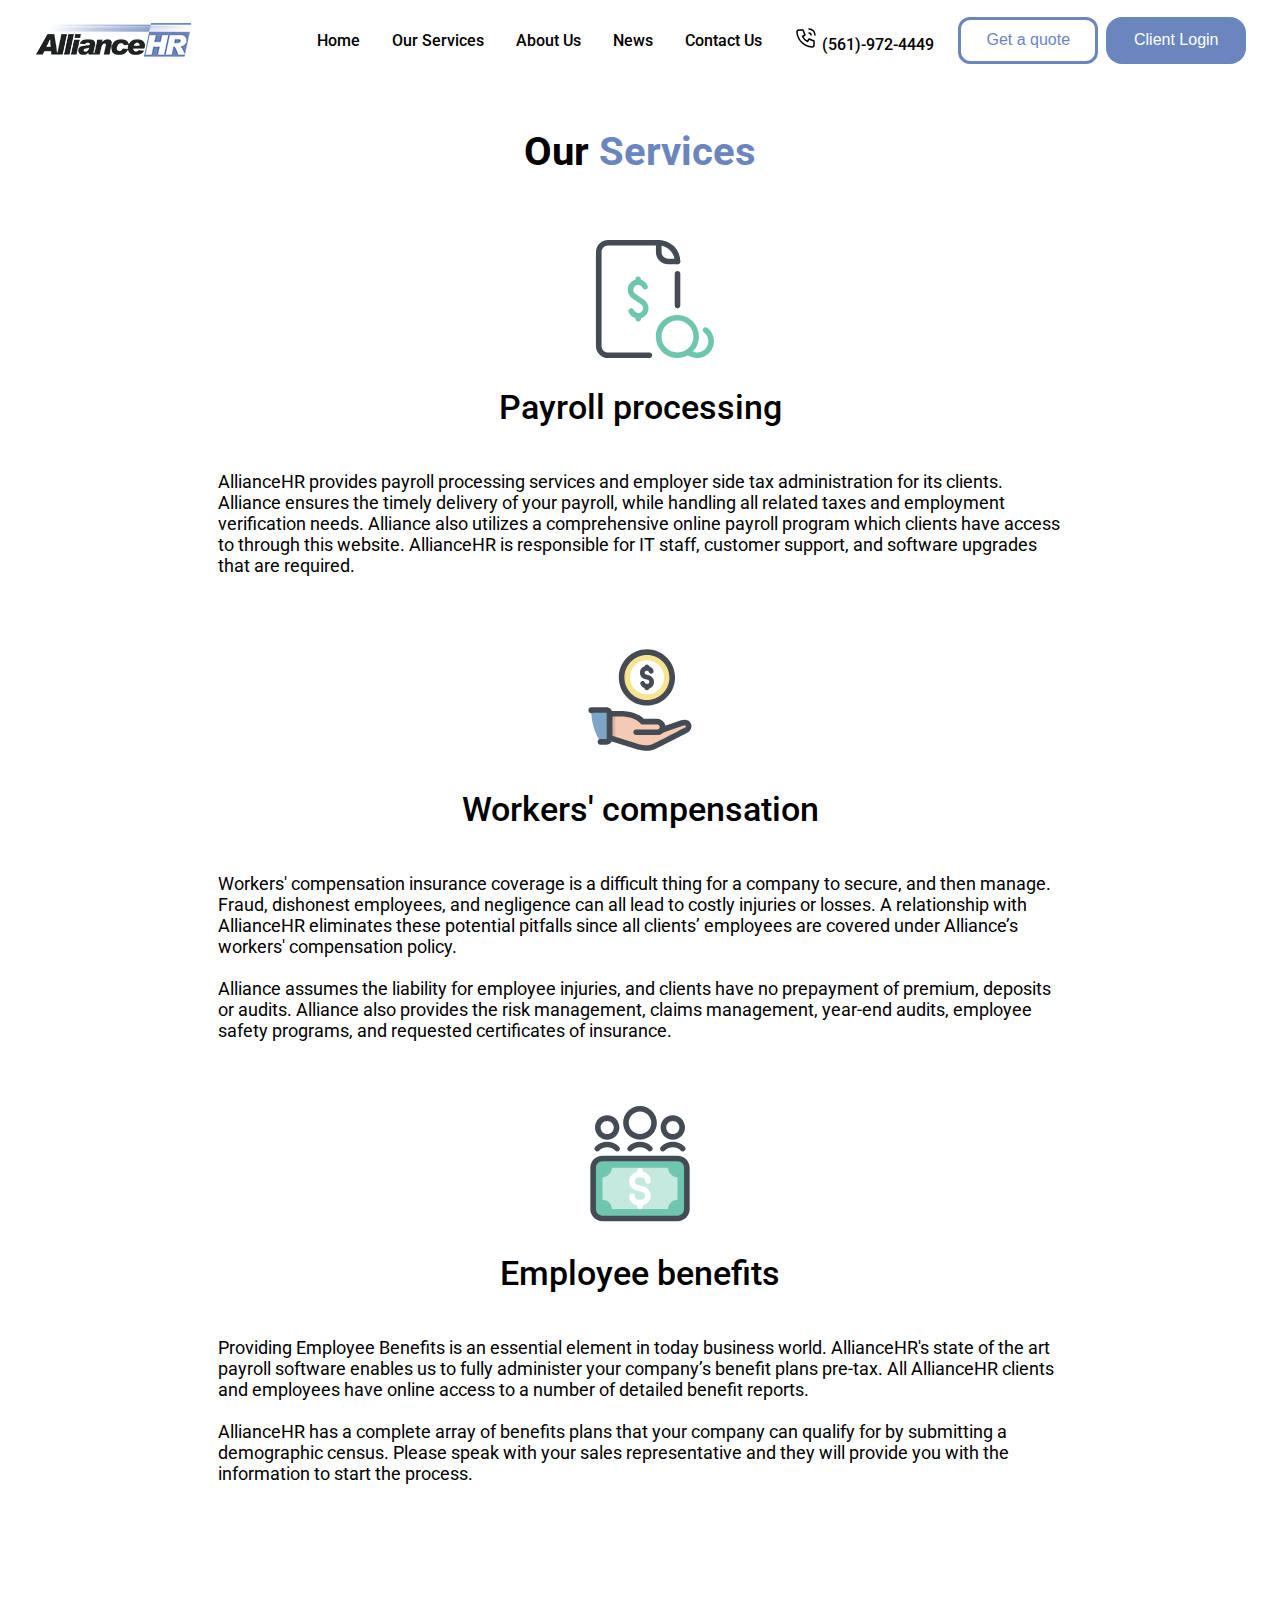
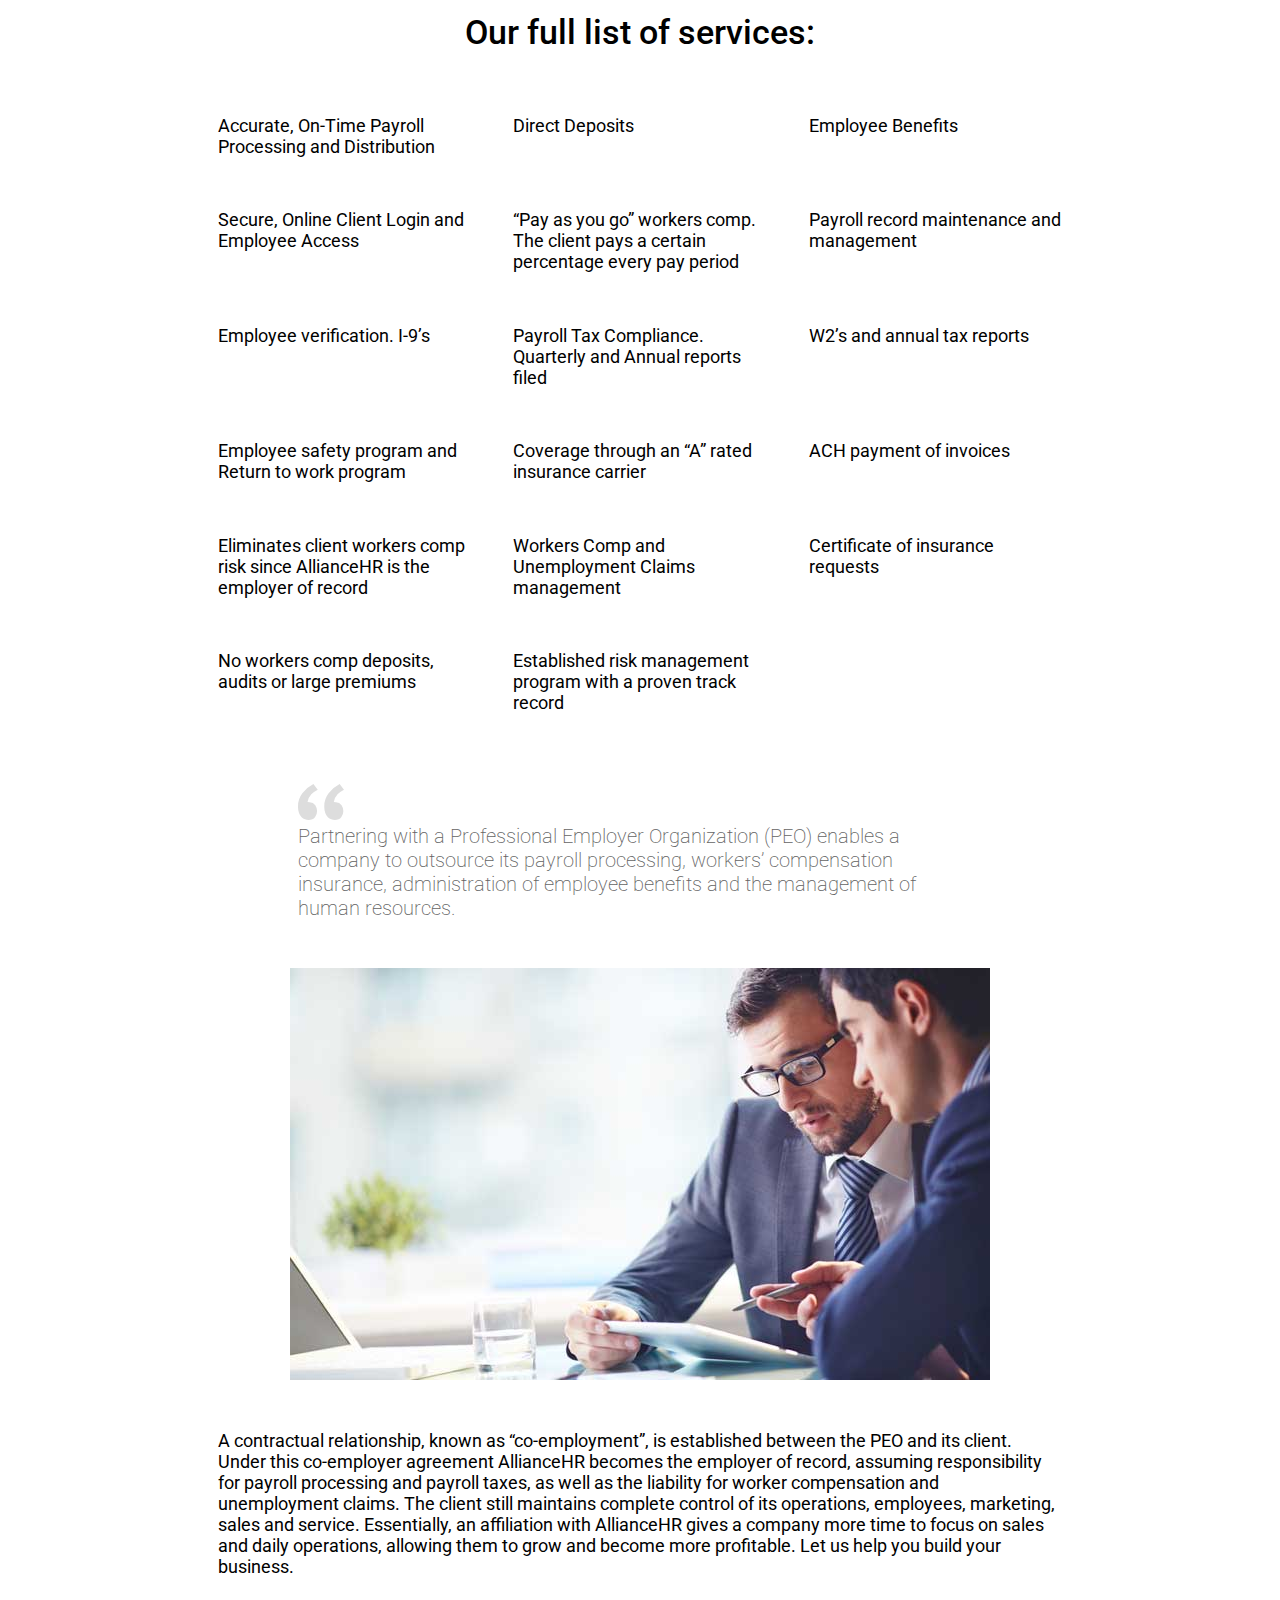
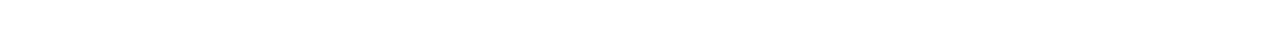
<file: our-services.html>
<!DOCTYPE html>
<html lang="en">
  <head>
    <meta charset="UTF-8" />
    <meta http-equiv="X-UA-Compatible" content="IE=edge" />
    <meta name="viewport" content="width=device-width, initial-scale=1.0" />
    <title>Our Services - AllianceHR LLC</title>
    <link rel="stylesheet" href="our-services.css" />
    <link rel="stylesheet" href="nav.css" />
  </head>
  <body id="body">
    <!-- NAVBAR SECTION -->
    <div
      id="nav-menu-icon"
      class="nav-icon desktop-hidden"
      onclick="openMobileMenu()"
    >
      <svg
        xmlns="http://www.w3.org/2000/svg"
        class="icon icon-tabler icon-tabler-menu-2"
        width="36"
        height="36"
        viewBox="0 0 24 24"
        stroke-width="1.5"
        stroke="#000000"
        fill="none"
        stroke-linecap="round"
        stroke-linejoin="round"
      >
        <path stroke="none" d="M0 0h24v24H0z" fill="none" />
        <line x1="4" y1="6" x2="20" y2="6" />
        <line x1="4" y1="12" x2="20" y2="12" />
        <line x1="4" y1="18" x2="20" y2="18" />
      </svg>
    </div>
    <div
      id="nav-x-icon"
      class="nav-icon hidden desktop-hidden"
      onclick="closeMobileMenu()"
    >
      <svg
        xmlns="http://www.w3.org/2000/svg"
        class="icon icon-tabler icon-tabler-x"
        width="36"
        height="36"
        viewBox="0 0 24 24"
        stroke-width="1.5"
        stroke="#000000"
        fill="none"
        stroke-linecap="round"
        stroke-linejoin="round"
      >
        <path stroke="none" d="M0 0h24v24H0z" fill="none" />
        <line x1="18" y1="6" x2="6" y2="18" />
        <line x1="6" y1="6" x2="18" y2="18" />
      </svg>
    </div>
    <nav id="alliance-navbar" class="navbar mobile-hidden">
      <img
        id="brand"
        src="./img/logo-sm.png"
        alt="AllianceHR Logo"
        style="width: 160px; height: 52px"
      />
      <div id="navbar-elements">
        <ul class="nav-list">
          <li><a href="/index.html">Home</a></li>
          <li><a href="/our-services.html">Our Services</a></li>
          <li><a href="/about-us.html">About Us</a></li>
          <li><a href="/">News</a></li>
          <li><a href="/">Contact Us</a></li>
          <div>
            <hr class="nav-line" />
          </div>
          <li class="desktop-hidden" style="padding-top: 18px">
            <a href="/">Client Login</a>
          </li>
          <li class="mobile-hidden">
            <a href="/"
              ><svg
                xmlns="http://www.w3.org/2000/svg"
                class="icon icon-tabler icon-tabler-phone-call"
                width="24"
                height="24"
                viewBox="0 0 24 24"
                stroke-width="1.5"
                stroke="#000000"
                fill="none"
                stroke-linecap="round"
                stroke-linejoin="round"
              >
                <path stroke="none" d="M0 0h24v24H0z" fill="none" />
                <path
                  d="M5 4h4l2 5l-2.5 1.5a11 11 0 0 0 5 5l1.5 -2.5l5 2v4a2 2 0 0 1 -2 2a16 16 0 0 1 -15 -15a2 2 0 0 1 2 -2"
                />
                <path d="M15 7a2 2 0 0 1 2 2" />
                <path d="M15 3a6 6 0 0 1 6 6" />
              </svg>
              <span>(561)-972-4449</span>
            </a>
          </li>
        </ul>
        <button class="nav-button-outlined mobile-hidden">Get a quote</button>
        <div class="buttons-div mobile-hidden" style="position: relative">
          <button class="nav-button-filled">Client Login</button>
          <div
            class="hidden forms-button"
            onclick="window.location.assign('/forms.html')"
            style="
              position: absolute;
              padding-bottom: 3px;
              border-radius: 16px;
              cursor: pointer;
              width: 134px;
              height: 40px;
              text-align: center;
              border: 2px solid black;
              margin-top: 1px;
            "
          >
            <p>Client Forms</p>
          </div>
        </div>
        <div
          class="desktop-hidden"
          style="position: absolute; bottom: 8px; font-size: 18px"
        >
          <span class="mobile-nav-bottom-text"
            ><a href="/">Get your quote</a> / Call us at
            <a href="/">(561)-972-4449</a></span
          >
        </div>
      </div>
    </nav>

    <h1
      style="
        margin-top: calc(80px + 3rem);
        margin-bottom: 3rem;
        font-size: 2.5rem;
        font-weight: 700;
        text-align: center;
      "
    >
      Our <span class="emphasized-text">Services</span>
    </h1>
    <div class="content">
      <div style="display: flex; justify-content: center">
        <img
          class="icon-large"
          src="./img/payroll-icon.svg"
          alt=""
          style="width: auto; height: 120px; margin-left: 30px"
        />
      </div>
      <h2
        style="
          font-size: 34px;
          font-weight: 500;
          text-align: center;
          padding-top: 0;
          padding-bottom: 1rem;
        "
      >
        Payroll processing
      </h2>
      <p>
        AllianceHR provides payroll processing services and employer side tax
        administration for its clients. Alliance ensures the timely delivery of
        your payroll, while handling all related taxes and employment
        verification needs. Alliance also utilizes a comprehensive online
        payroll program which clients have access to through this website.
        AllianceHR is responsible for IT staff, customer support, and software
        upgrades that are required.
      </p>
    </div>
    <div class="content">
      <div style="display: flex; justify-content: center">
        <img
          class="icon-large"
          src="./img/workerscomp-icon.svg"
          alt=""
          style="width: auto; height: 120px"
        />
      </div>
      <h2
        style="
          font-size: 34px;
          font-weight: 500;
          text-align: center;
          padding-top: 0;
          padding-bottom: 1rem;
        "
      >
        Workers' compensation
      </h2>
      <p>
        Workers' compensation insurance coverage is a difficult thing for a
        company to secure, and then manage. Fraud, dishonest employees, and
        negligence can all lead to costly injuries or losses. A relationship
        with AllianceHR eliminates these potential pitfalls since all clients’
        employees are covered under Alliance’s workers' compensation policy.
        <br /><br />
        Alliance assumes the liability for employee injuries, and clients have
        no prepayment of premium, deposits or audits. Alliance also provides the
        risk management, claims management, year-end audits, employee safety
        programs, and requested certificates of insurance.
      </p>
    </div>
    <div class="content">
      <div style="display: flex; justify-content: center">
        <img
          class="icon-large"
          src="./img/employeebenefits-icon.svg"
          alt=""
          style="width: auto; height: 120px"
        />
      </div>
      <h2
        style="
          font-size: 34px;
          font-weight: 500;
          text-align: center;
          padding-top: 0;
          padding-bottom: 1rem;
        "
      >
        Employee benefits
      </h2>
      <p>
        Providing Employee Benefits is an essential element in today business
        world. AllianceHR's state of the art payroll software enables us to
        fully administer your company’s benefit plans pre-tax. All AllianceHR
        clients and employees have online access to a number of detailed benefit
        reports.
        <br /><br />
        AllianceHR has a complete array of benefits plans that your company can
        qualify for by submitting a demographic census. Please speak with your
        sales representative and they will provide you with the information to
        start the process.
      </p>
    </div>
    <div class="content" style="margin-top: 6rem">
      <h2>Our full list of services:</h2>
      <div class="services-list">
        <p>Accurate, On-Time Payroll Processing and Distribution</p>
        <p>Direct Deposits</p>
        <p>Employee Benefits</p>
        <p>Secure, Online Client Login and Employee Access</p>
        <p>
          “Pay as you go” workers comp. The client pays a certain percentage
          every pay period
        </p>
        <p>Payroll record maintenance and management</p>
        <p>Employee verification. I-9’s</p>
        <p>Payroll Tax Compliance. Quarterly and Annual reports filed</p>
        <p>W2’s and annual tax reports</p>
        <p>Employee safety program and Return to work program</p>
        <p>Coverage through an “A” rated insurance carrier</p>
        <p>ACH payment of invoices</p>
        <p>
          Eliminates client workers comp risk since AllianceHR is the employer
          of record
        </p>
        <p>Workers Comp and Unemployment Claims management</p>
        <p>Certificate of insurance requests</p>
        <p>No workers comp deposits, audits or large premiums</p>
        <p>Established risk management program with a proven track record</p>
      </div>
    </div>
    <div style="margin-top: 15vh" class="content">
      <div id="quote-div">
        <svg
          xmlns="http://www.w3.org/2000/svg"
          width="46"
          height="36"
          viewBox="0 0 46 36"
          style="position: absolute; top: 0; left: 0"
        >
          <defs>
            <style>
              .a {
                fill: #ddd;
              }
            </style>
          </defs>
          <path
            class="a"
            d="M24.778-102.539a22.751,22.751,0,0,0-6.44,4.728,15.406,15.406,0,0,0-3.764,7.548l2.175.332a7,7,0,0,1,5.6,2.986,10.582,10.582,0,0,1,1.756,5.972,9.744,9.744,0,0,1-2.091,6.055q-2.091,2.737-6.44,2.737a10.351,10.351,0,0,1-3.513-.664A9.914,9.914,0,0,1,8.636-75a10.846,10.846,0,0,1-2.593-4.147,18.922,18.922,0,0,1-1-6.636A21.31,21.31,0,0,1,9.389-98.89a32.1,32.1,0,0,1,11.04-9.29Zm26.262,0a22.751,22.751,0,0,0-6.44,4.728,15.406,15.406,0,0,0-3.764,7.548l2.175.332a7,7,0,0,1,5.6,2.986,10.582,10.582,0,0,1,1.756,5.972,9.744,9.744,0,0,1-2.091,6.055q-2.091,2.737-6.44,2.737a10.351,10.351,0,0,1-3.513-.664A9.914,9.914,0,0,1,34.9-75a10.846,10.846,0,0,1-2.593-4.147,18.922,18.922,0,0,1-1-6.636A21.31,21.31,0,0,1,35.651-98.89a32.1,32.1,0,0,1,11.04-9.29Z"
            transform="translate(-5.04 108.18)"
          ></path>
        </svg>
        <p
          style="
            padding-top: 40px;
            font-size: 20px;
            text-align: left;
            color: #646464;
            font-weight: 200;
          "
        >
          Partnering with a Professional Employer Organization (PEO) enables a
          company to outsource its payroll processing, workers’ compensation
          insurance, administration of employee benefits and the management of
          human resources.
        </p>
      </div>
      <div style="display: flex; justify-content: center; margin-bottom: 2rem">
        <img src="./img/about-alliance.jpg" alt="" />
      </div>
      <div style="display: flex; justify-content: center">
        <p style="margin-bottom: 4rem">
          A contractual relationship, known as “co-employment”, is established
          between the PEO and its client. Under this co-employer agreement
          AllianceHR becomes the employer of record, assuming responsibility for
          payroll processing and payroll taxes, as well as the liability for
          worker compensation and unemployment claims. The client still
          maintains complete control of its operations, employees, marketing,
          sales and service. Essentially, an affiliation with AllianceHR gives a
          company more time to focus on sales and daily operations, allowing
          them to grow and become more profitable. Let us help you build your
          business.
        </p>
      </div>
    </div>
  </body>
  <script>
    const openMobileMenu = () => {
      document
        .getElementById("alliance-navbar")
        .classList.remove("mobile-hidden");
      document.getElementById("body").classList.add("prevent-scrolling");
      document.getElementById("nav-menu-icon").classList.add("hidden");
      document.getElementById("nav-x-icon").classList.remove("hidden");
    };

    const closeMobileMenu = () => {
      document.getElementById("alliance-navbar").classList.add("mobile-hidden");
      document.getElementById("body").classList.remove("prevent-scrolling");
      document.getElementById("nav-menu-icon").classList.remove("hidden");
      document.getElementById("nav-x-icon").classList.add("hidden");
    };
  </script>
</html>
</file>
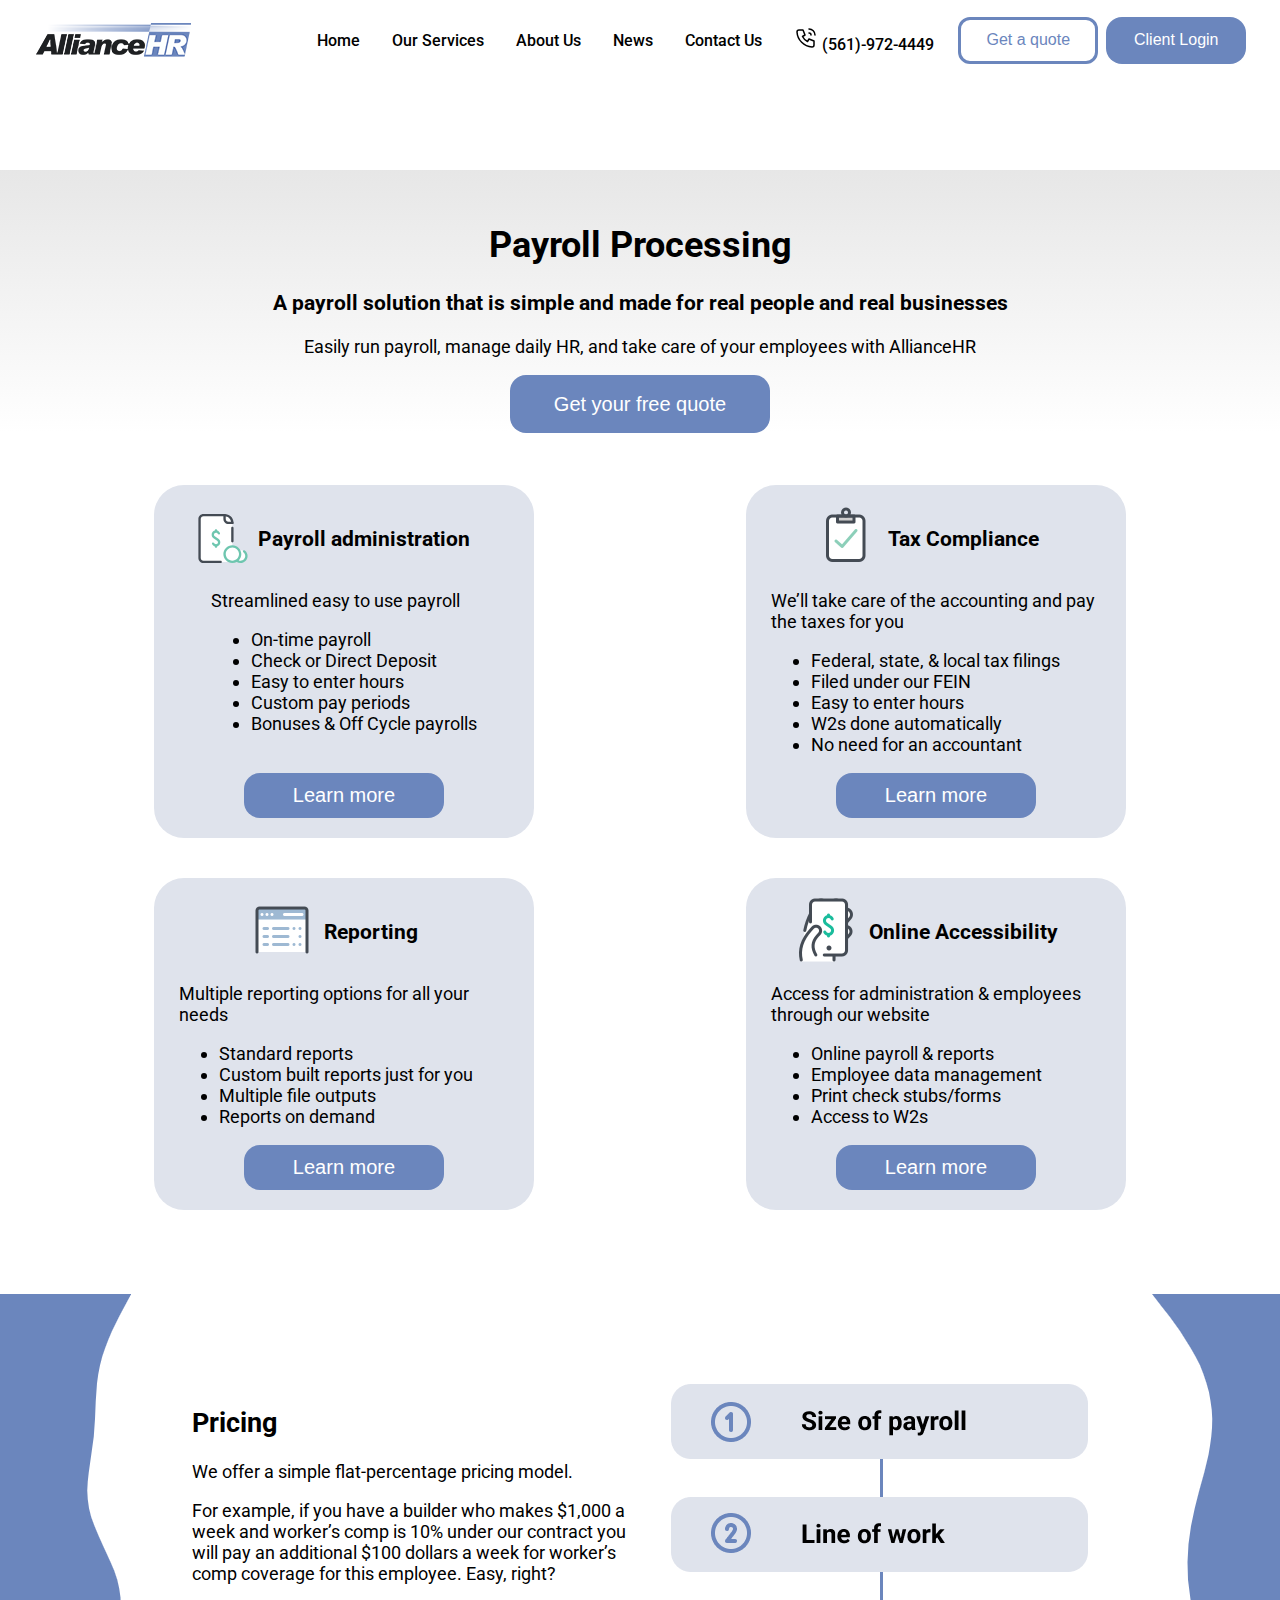
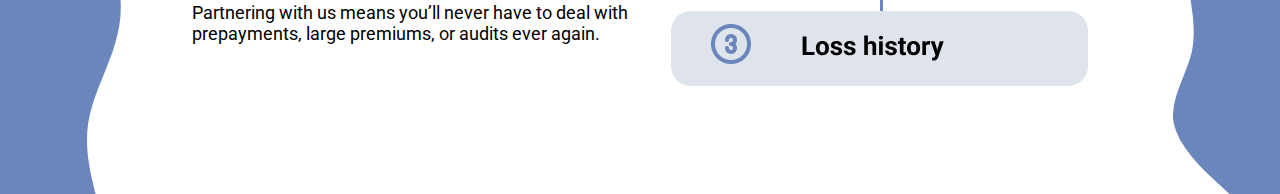
<file: payroll-processing.html>
<!DOCTYPE html>
<html lang="en">
  <head>
    <meta charset="UTF-8" />
    <meta http-equiv="X-UA-Compatible" content="IE=edge" />
    <meta name="viewport" content="width=device-width, initial-scale=1.0" />
    <title>Payroll Processing - AllianceHR LLC</title>
    <link rel="stylesheet" href="payroll-processing.css" />
    <link rel="stylesheet" href="nav.css" />
  </head>
  <body id="body">
    <!-- NAVBAR SECTION -->
    <div
      id="nav-menu-icon"
      class="nav-icon desktop-hidden"
      onclick="openMobileMenu()"
    >
      <svg
        xmlns="http://www.w3.org/2000/svg"
        class="icon icon-tabler icon-tabler-menu-2"
        width="36"
        height="36"
        viewBox="0 0 24 24"
        stroke-width="1.5"
        stroke="#000000"
        fill="none"
        stroke-linecap="round"
        stroke-linejoin="round"
      >
        <path stroke="none" d="M0 0h24v24H0z" fill="none" />
        <line x1="4" y1="6" x2="20" y2="6" />
        <line x1="4" y1="12" x2="20" y2="12" />
        <line x1="4" y1="18" x2="20" y2="18" />
      </svg>
    </div>
    <div
      id="nav-x-icon"
      class="nav-icon hidden desktop-hidden"
      onclick="closeMobileMenu()"
    >
      <svg
        xmlns="http://www.w3.org/2000/svg"
        class="icon icon-tabler icon-tabler-x"
        width="36"
        height="36"
        viewBox="0 0 24 24"
        stroke-width="1.5"
        stroke="#000000"
        fill="none"
        stroke-linecap="round"
        stroke-linejoin="round"
      >
        <path stroke="none" d="M0 0h24v24H0z" fill="none" />
        <line x1="18" y1="6" x2="6" y2="18" />
        <line x1="6" y1="6" x2="18" y2="18" />
      </svg>
    </div>
    <nav id="alliance-navbar" class="navbar mobile-hidden">
      <img
        id="brand"
        src="./img/logo-sm.png"
        alt="AllianceHR Logo"
        style="width: 160px; height: 52px"
      />
      <div id="navbar-elements">
        <ul class="nav-list">
          <li><a href="/index.html">Home</a></li>
          <li><a href="/our-services.html">Our Services</a></li>
          <li><a href="/about-us.html">About Us</a></li>
          <li><a href="/">News</a></li>
          <li><a href="/">Contact Us</a></li>
          <div>
            <hr class="nav-line" />
          </div>
          <li class="desktop-hidden" style="padding-top: 18px">
            <a href="/">Client Login</a>
          </li>
          <li class="mobile-hidden">
            <a href="/"
              ><svg
                xmlns="http://www.w3.org/2000/svg"
                class="icon icon-tabler icon-tabler-phone-call"
                width="24"
                height="24"
                viewBox="0 0 24 24"
                stroke-width="1.5"
                stroke="#000000"
                fill="none"
                stroke-linecap="round"
                stroke-linejoin="round"
              >
                <path stroke="none" d="M0 0h24v24H0z" fill="none" />
                <path
                  d="M5 4h4l2 5l-2.5 1.5a11 11 0 0 0 5 5l1.5 -2.5l5 2v4a2 2 0 0 1 -2 2a16 16 0 0 1 -15 -15a2 2 0 0 1 2 -2"
                />
                <path d="M15 7a2 2 0 0 1 2 2" />
                <path d="M15 3a6 6 0 0 1 6 6" />
              </svg>
              <span>(561)-972-4449</span>
            </a>
          </li>
        </ul>
        <button class="nav-button-outlined mobile-hidden">Get a quote</button>
        <div class="buttons-div mobile-hidden" style="position: relative">
          <button class="nav-button-filled">Client Login</button>
          <div
            class="hidden forms-button"
            onclick="window.location.assign('/forms.html')"
            style="
              position: absolute;
              padding-bottom: 3px;
              border-radius: 16px;
              cursor: pointer;
              width: 134px;
              height: 40px;
              text-align: center;
              border: 2px solid black;
              margin-top: 1px;
            "
          >
            <p>Client Forms</p>
          </div>
        </div>
        <div
          class="desktop-hidden"
          style="position: absolute; bottom: 8px; font-size: 18px"
        >
          <span class="mobile-nav-bottom-text"
            ><a href="/">Get your quote</a> / Call us at
            <a href="/">(561)-972-4449</a></span
          >
        </div>
      </div>
    </nav>
    <div id="top-content">
      <div class="hero-content">
        <div class="hero-text">
          <h1>Payroll Processing</h1>
          <h3>
            A payroll solution that is simple and made for real people and real
            businesses
          </h3>
          <p>
            Easily run payroll, manage daily HR, and take care of your employees
            with AllianceHR
          </p>
          <button class="cta-button">Get your free quote</button>
        </div>
        <!-- <div class="hero-img-container">
          <img
            id="hero-img"
            src="./img/workers-comp.jpg"
            alt="Doctor and patient"
          />
        </div> -->
      </div>
      <div class="payroll-section">
        <div class="payroll-container">
          <div class="payroll-item">
            <div class="payroll-header">
              <img class="payroll-icon" src="./img/payroll-icon.svg" alt="" />
              <h3>Payroll administration</h3>
            </div>
            <div class="payroll-text">
              <p>Streamlined easy to use payroll</p>
              <ul>
                <li>On-time payroll</li>
                <li>Check or Direct Deposit</li>
                <li>Easy to enter hours</li>
                <li>Custom pay periods</li>
                <li>Bonuses & Off Cycle payrolls</li>
              </ul>
            </div>
          </div>
          <button class="payroll-button">Learn more</button>
        </div>

        <div class="payroll-container">
          <div class="payroll-item">
            <div class="payroll-header">
              <img
                class="icon-header"
                src="./img/tax-compliance-icon.png"
                alt=""
              />
              <h3>Tax Compliance</h3>
            </div>
            <div class="payroll-text">
              <p>We’ll take care of the accounting and pay the taxes for you</p>
              <ul>
                <li>Federal, state, & local tax filings</li>
                <li>Filed under our FEIN</li>
                <li>Easy to enter hours</li>
                <li>W2s done automatically</li>
                <li>No need for an accountant</li>
              </ul>
            </div>
          </div>
          <button class="payroll-button">Learn more</button>
        </div>

        <div class="payroll-container">
          <div class="payroll-item">
            <div class="payroll-header">
              <img class="icon-header" src="./img/reports-icon.png" alt="" />
              <h3>Reporting</h3>
            </div>
            <div class="payroll-text">
              <p>Multiple reporting options for all your needs</p>
              <ul>
                <li>Standard reports</li>
                <li>Custom built reports just for you</li>
                <li>Multiple file outputs</li>
                <li>Reports on demand</li>
              </ul>
            </div>
          </div>
          <button class="payroll-button">Learn more</button>
        </div>
        <div class="payroll-container">
          <div class="payroll-item">
            <div class="payroll-header">
              <img class="icon-header" src="./img/mobile-payment.png" alt="" />
              <h3>Online Accessibility</h3>
            </div>
            <div class="payroll-text">
              <p>Access for administration & employees through our website</p>
              <ul>
                <li>Online payroll & reports</li>
                <li>Employee data management</li>
                <li>Print check stubs/forms</li>
                <li>Access to W2s</li>
              </ul>
            </div>
          </div>
          <button class="payroll-button">Learn more</button>
        </div>
      </div>
      <div class="pricing-section">
        <div class="blob-section-border">
          <img
            id="pricing-left-wave"
            src="./img/pricing-wave-left.png"
            alt=""
          />
          <img
            id="pricing-right-wave"
            src="./img/pricing-wave-right.png"
            alt=""
          />
        </div>
        <div class="pricing-content">
          <div class="pricing-text">
            <h2>Pricing</h2>
            <p>We offer a simple flat-percentage pricing model.</p>
            <p>
              For example, if you have a builder who makes $1,000 a week and
              worker’s comp is 10% under our contract you will pay an additional
              $100 dollars a week for worker’s comp coverage for this employee.
              Easy, right?
            </p>
            <p>
              Partnering with us means you’ll never have to deal with
              prepayments, large premiums, or audits ever again.
            </p>
          </div>

          <div>
            <img id="pricing-diagram" src="./img/pricing-diagram.png" alt="" />
          </div>
        </div>
      </div>
    </div>
  </body>
  <script>
    const openMobileMenu = () => {
      document
        .getElementById("alliance-navbar")
        .classList.remove("mobile-hidden");
      document.getElementById("body").classList.add("prevent-scrolling");
      document.getElementById("nav-menu-icon").classList.add("hidden");
      document.getElementById("nav-x-icon").classList.remove("hidden");
    };

    const closeMobileMenu = () => {
      document.getElementById("alliance-navbar").classList.add("mobile-hidden");
      document.getElementById("body").classList.remove("prevent-scrolling");
      document.getElementById("nav-menu-icon").classList.remove("hidden");
      document.getElementById("nav-x-icon").classList.add("hidden");
    };
  </script>
</html>
</file>
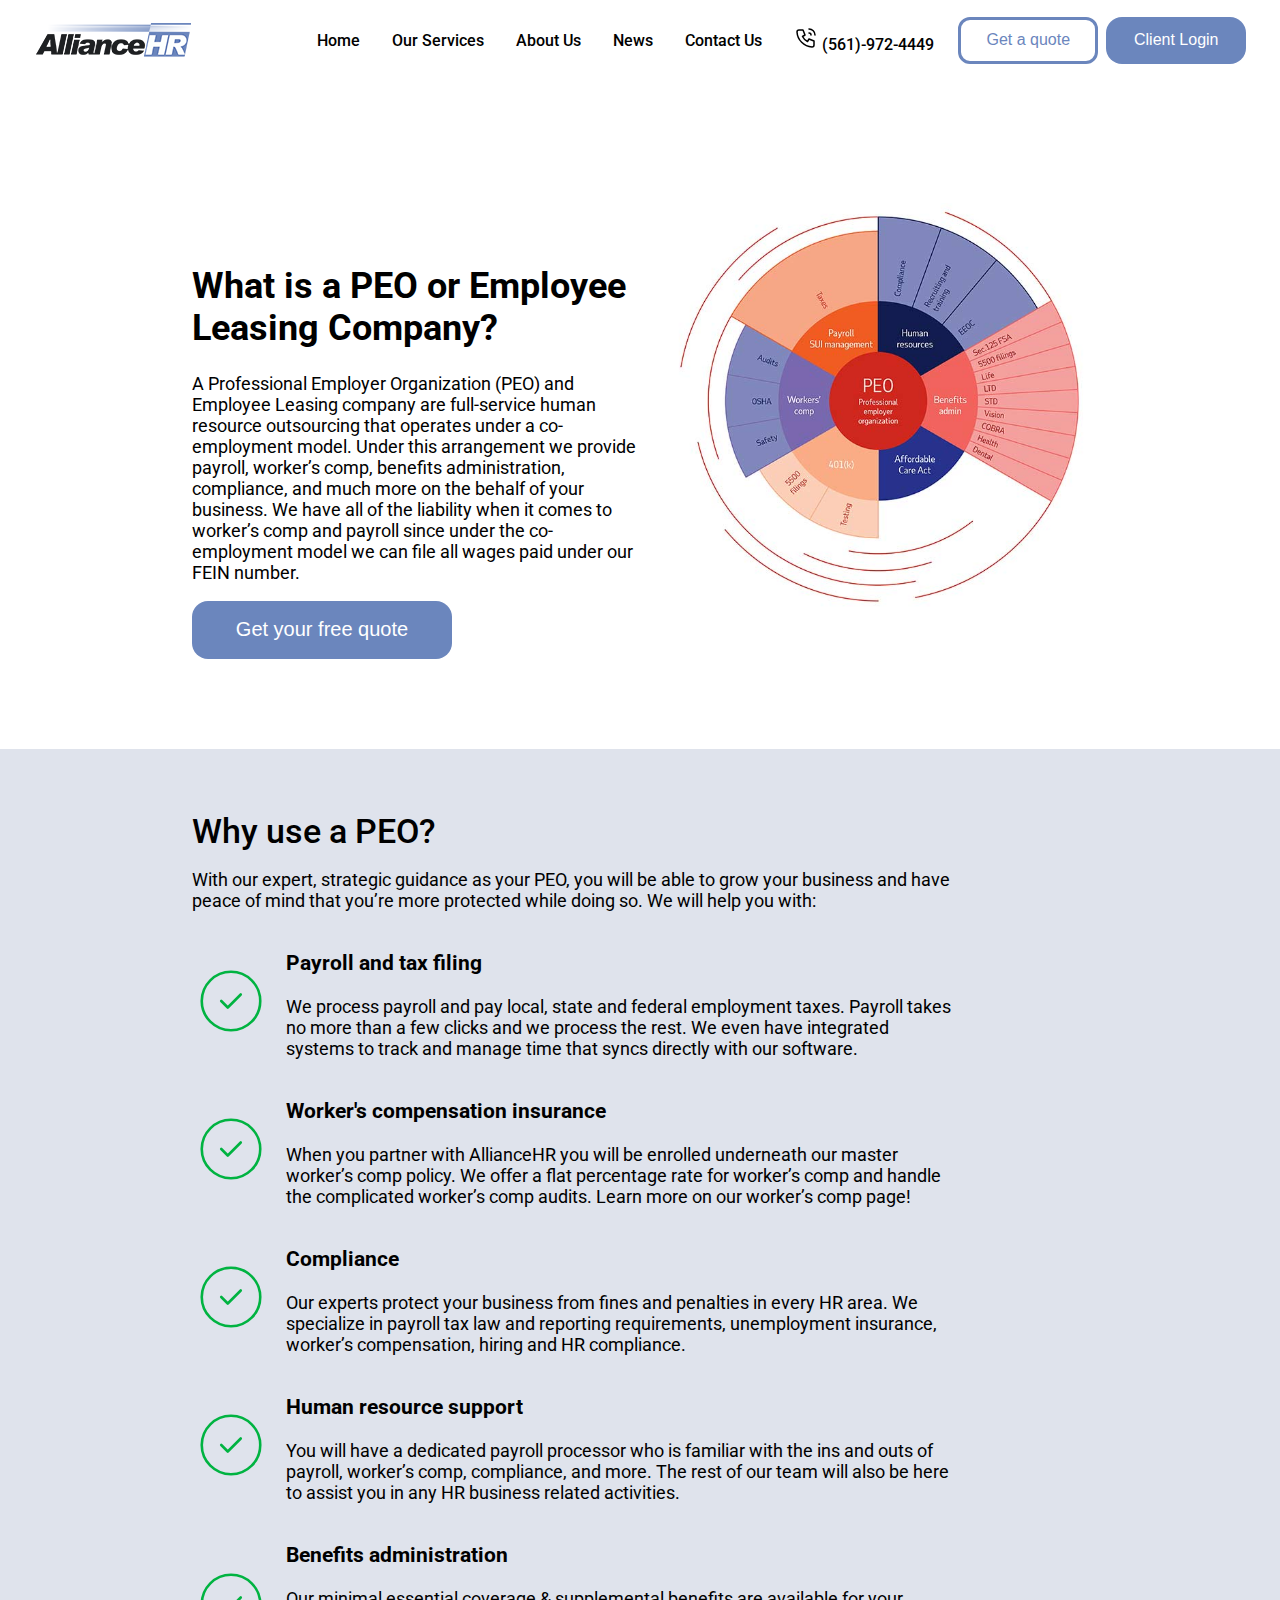
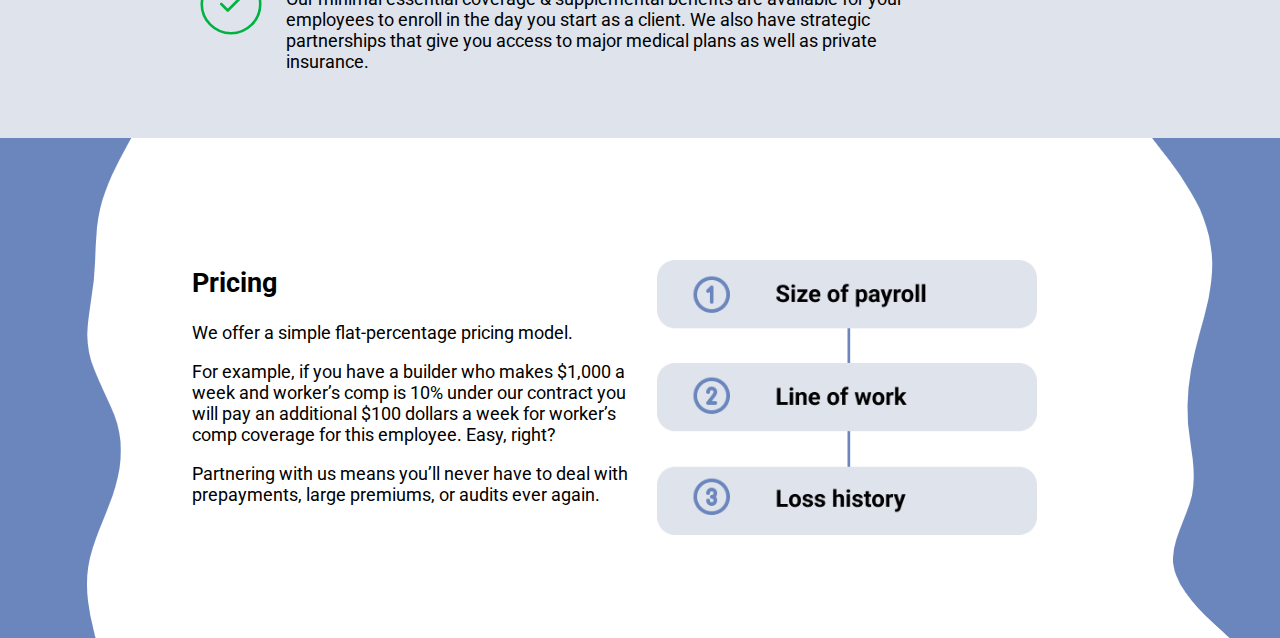
<file: peo.html>
<!DOCTYPE html>
<html lang="en">
  <head>
    <meta charset="UTF-8" />
    <meta http-equiv="X-UA-Compatible" content="IE=edge" />
    <meta name="viewport" content="width=device-width, initial-scale=1.0" />
    <title>Workers comp - AllianceHR LLC</title>
    <link rel="stylesheet" href="peo.css" />
    <link rel="stylesheet" href="nav.css" />
  </head>
  <body id="body">
    <!-- NAVBAR SECTION -->
    <div
      id="nav-menu-icon"
      class="nav-icon desktop-hidden"
      onclick="openMobileMenu()"
    >
      <svg
        xmlns="http://www.w3.org/2000/svg"
        class="icon icon-tabler icon-tabler-menu-2"
        width="36"
        height="36"
        viewBox="0 0 24 24"
        stroke-width="1.5"
        stroke="#000000"
        fill="none"
        stroke-linecap="round"
        stroke-linejoin="round"
      >
        <path stroke="none" d="M0 0h24v24H0z" fill="none" />
        <line x1="4" y1="6" x2="20" y2="6" />
        <line x1="4" y1="12" x2="20" y2="12" />
        <line x1="4" y1="18" x2="20" y2="18" />
      </svg>
    </div>
    <div
      id="nav-x-icon"
      class="nav-icon hidden desktop-hidden"
      onclick="closeMobileMenu()"
    >
      <svg
        xmlns="http://www.w3.org/2000/svg"
        class="icon icon-tabler icon-tabler-x"
        width="36"
        height="36"
        viewBox="0 0 24 24"
        stroke-width="1.5"
        stroke="#000000"
        fill="none"
        stroke-linecap="round"
        stroke-linejoin="round"
      >
        <path stroke="none" d="M0 0h24v24H0z" fill="none" />
        <line x1="18" y1="6" x2="6" y2="18" />
        <line x1="6" y1="6" x2="18" y2="18" />
      </svg>
    </div>
    <nav id="alliance-navbar" class="navbar mobile-hidden">
      <img
        id="brand"
        src="./img/logo-sm.png"
        alt="AllianceHR Logo"
        style="width: 160px; height: 52px"
      />
      <div id="navbar-elements">
        <ul class="nav-list">
          <li><a href="/index.html">Home</a></li>
          <li><a href="/our-services.html">Our Services</a></li>
          <li><a href="/about-us.html">About Us</a></li>
          <li><a href="/">News</a></li>
          <li><a href="/">Contact Us</a></li>
          <div>
            <hr class="nav-line" />
          </div>
          <li class="desktop-hidden" style="padding-top: 18px">
            <a href="/">Client Login</a>
          </li>
          <li class="mobile-hidden">
            <a href="/"
              ><svg
                xmlns="http://www.w3.org/2000/svg"
                class="icon icon-tabler icon-tabler-phone-call"
                width="24"
                height="24"
                viewBox="0 0 24 24"
                stroke-width="1.5"
                stroke="#000000"
                fill="none"
                stroke-linecap="round"
                stroke-linejoin="round"
              >
                <path stroke="none" d="M0 0h24v24H0z" fill="none" />
                <path
                  d="M5 4h4l2 5l-2.5 1.5a11 11 0 0 0 5 5l1.5 -2.5l5 2v4a2 2 0 0 1 -2 2a16 16 0 0 1 -15 -15a2 2 0 0 1 2 -2"
                />
                <path d="M15 7a2 2 0 0 1 2 2" />
                <path d="M15 3a6 6 0 0 1 6 6" />
              </svg>
              <span>(561)-972-4449</span>
            </a>
          </li>
        </ul>
        <button class="nav-button-outlined mobile-hidden">Get a quote</button>
        <div class="buttons-div mobile-hidden" style="position: relative">
          <button class="nav-button-filled">Client Login</button>
          <div
            class="hidden forms-button"
            onclick="window.location.assign('/forms.html')"
            style="
              position: absolute;
              padding-bottom: 3px;
              border-radius: 16px;
              cursor: pointer;
              width: 134px;
              height: 40px;
              text-align: center;
              border: 2px solid black;
              margin-top: 1px;
            "
          >
            <p>Client Forms</p>
          </div>
        </div>
        <div
          class="desktop-hidden"
          style="position: absolute; bottom: 8px; font-size: 18px"
        >
          <span class="mobile-nav-bottom-text"
            ><a href="/">Get your quote</a> / Call us at
            <a href="/">(561)-972-4449</a></span
          >
        </div>
      </div>
    </nav>
    <div id="top-content">
      <div class="hero-content">
        <div class="hero-text">
          <h1>What is a PEO or Employee Leasing Company?</h1>
          <p>
            A Professional Employer Organization (PEO) and Employee Leasing
            company are full-service human resource outsourcing that operates
            under a co-employment model. Under this arrangement we provide
            payroll, worker’s comp, benefits administration, compliance, and
            much more on the behalf of your business. We have all of the
            liability when it comes to worker’s comp and payroll since under the
            co-employment model we can file all wages paid under our FEIN
            number.
          </p>
          <button class="cta-button">Get your free quote</button>
        </div>
        <div class="hero-img-container">
          <img
            id="hero-img"
            src="./img/PEO-Picture.jpg"
            alt="Doctor and patient"
          />
        </div>
      </div>
    </div>
    <div class="peo-section">
      <div class="peo-content">
        <h2 class="section-title">Why use a PEO?</h2>
        <p class="peo-subtext">
          With our expert, strategic guidance as your PEO, you will be able to
          grow your business and have peace of mind that you’re more protected
          while doing so. We will help you with:
        </p>
        <div class="item-container">
          <div class="svg-div">
            <svg
              xmlns="http://www.w3.org/2000/svg"
              class="icon icon-tabler icon-tabler-circle-check"
              width="78"
              height="78"
              viewBox="0 0 24 24"
              stroke-width="0.8"
              stroke="#00B341"
              fill="none"
              stroke-linecap="round"
              stroke-linejoin="round"
            >
              <path stroke="none" d="M0 0h24v24H0z" fill="none" />
              <circle cx="12" cy="12" r="9" />
              <path d="M9 12l2 2l4 -4" />
            </svg>
          </div>

          <div class="item-text">
            <h3>Payroll and tax filing</h3>
            <p>
              We process payroll and pay local, state and federal employment
              taxes. Payroll takes no more than a few clicks and we process the
              rest. We even have integrated systems to track and manage time
              that syncs directly with our software.
            </p>
          </div>
        </div>
        <div class="item-container">
          <div class="svg-div">
            <svg
              xmlns="http://www.w3.org/2000/svg"
              class="icon icon-tabler icon-tabler-circle-check"
              width="78"
              height="78"
              viewBox="0 0 24 24"
              stroke-width="0.8"
              stroke="#00B341"
              fill="none"
              stroke-linecap="round"
              stroke-linejoin="round"
            >
              <path stroke="none" d="M0 0h24v24H0z" fill="none" />
              <circle cx="12" cy="12" r="9" />
              <path d="M9 12l2 2l4 -4" />
            </svg>
          </div>

          <div class="item-text">
            <h3>Worker's compensation insurance</h3>
            <p>
              When you partner with AllianceHR you will be enrolled underneath
              our master worker’s comp policy. We offer a flat percentage rate
              for worker’s comp and handle the complicated worker’s comp audits.
              Learn more on our worker’s comp page!
            </p>
          </div>
        </div>
        <div class="item-container">
          <div class="svg-div">
            <svg
              xmlns="http://www.w3.org/2000/svg"
              class="icon icon-tabler icon-tabler-circle-check"
              width="78"
              height="78"
              viewBox="0 0 24 24"
              stroke-width="0.8"
              stroke="#00B341"
              fill="none"
              stroke-linecap="round"
              stroke-linejoin="round"
            >
              <path stroke="none" d="M0 0h24v24H0z" fill="none" />
              <circle cx="12" cy="12" r="9" />
              <path d="M9 12l2 2l4 -4" />
            </svg>
          </div>

          <div class="item-text">
            <h3>Compliance</h3>
            <p>
              Our experts protect your business from fines and penalties in
              every HR area. We specialize in payroll tax law and reporting
              requirements, unemployment insurance, worker’s compensation,
              hiring and HR compliance.
            </p>
          </div>
        </div>
        <div class="item-container">
          <div class="svg-div">
            <svg
              xmlns="http://www.w3.org/2000/svg"
              class="icon icon-tabler icon-tabler-circle-check"
              width="78"
              height="78"
              viewBox="0 0 24 24"
              stroke-width="0.8"
              stroke="#00B341"
              fill="none"
              stroke-linecap="round"
              stroke-linejoin="round"
            >
              <path stroke="none" d="M0 0h24v24H0z" fill="none" />
              <circle cx="12" cy="12" r="9" />
              <path d="M9 12l2 2l4 -4" />
            </svg>
          </div>

          <div class="item-text">
            <h3>Human resource support</h3>
            <p>
              You will have a dedicated payroll processor who is familiar with
              the ins and outs of payroll, worker’s comp, compliance, and more.
              The rest of our team will also be here to assist you in any HR
              business related activities.
            </p>
          </div>
        </div>
        <div class="item-container">
          <div class="svg-div">
            <svg
              xmlns="http://www.w3.org/2000/svg"
              class="icon icon-tabler icon-tabler-circle-check"
              width="78"
              height="78"
              viewBox="0 0 24 24"
              stroke-width="0.8"
              stroke="#00B341"
              fill="none"
              stroke-linecap="round"
              stroke-linejoin="round"
            >
              <path stroke="none" d="M0 0h24v24H0z" fill="none" />
              <circle cx="12" cy="12" r="9" />
              <path d="M9 12l2 2l4 -4" />
            </svg>
          </div>

          <div class="item-text">
            <h3>Benefits administration</h3>
            <p>
              Our minimal essential coverage & supplemental benefits are
              available for your employees to enroll in the day you start as a
              client. We also have strategic partnerships that give you access
              to major medical plans as well as private insurance.
            </p>
          </div>
        </div>
      </div>
    </div>
    <div class="pricing-section">
      <div class="blob-section-border">
        <img id="pricing-left-wave" src="./img/pricing-wave-left.png" alt="" />
        <img
          id="pricing-right-wave"
          src="./img/pricing-wave-right.png"
          alt=""
        />
      </div>
      <div class="pricing-content">
        <div class="pricing-text">
          <h2>Pricing</h2>
          <p>We offer a simple flat-percentage pricing model.</p>
          <p>
            For example, if you have a builder who makes $1,000 a week and
            worker’s comp is 10% under our contract you will pay an additional
            $100 dollars a week for worker’s comp coverage for this employee.
            Easy, right?
          </p>
          <p>
            Partnering with us means you’ll never have to deal with prepayments,
            large premiums, or audits ever again.
          </p>
        </div>

        <div>
          <img id="pricing-diagram" src="./img/pricing-diagram.png" alt="" />
        </div>
      </div>
    </div>
  </body>
  <script>
    const openMobileMenu = () => {
      document
        .getElementById("alliance-navbar")
        .classList.remove("mobile-hidden");
      document.getElementById("body").classList.add("prevent-scrolling");
      document.getElementById("nav-menu-icon").classList.add("hidden");
      document.getElementById("nav-x-icon").classList.remove("hidden");
    };

    const closeMobileMenu = () => {
      document.getElementById("alliance-navbar").classList.add("mobile-hidden");
      document.getElementById("body").classList.remove("prevent-scrolling");
      document.getElementById("nav-menu-icon").classList.remove("hidden");
      document.getElementById("nav-x-icon").classList.add("hidden");
    };
  </script>
</html>
</file>
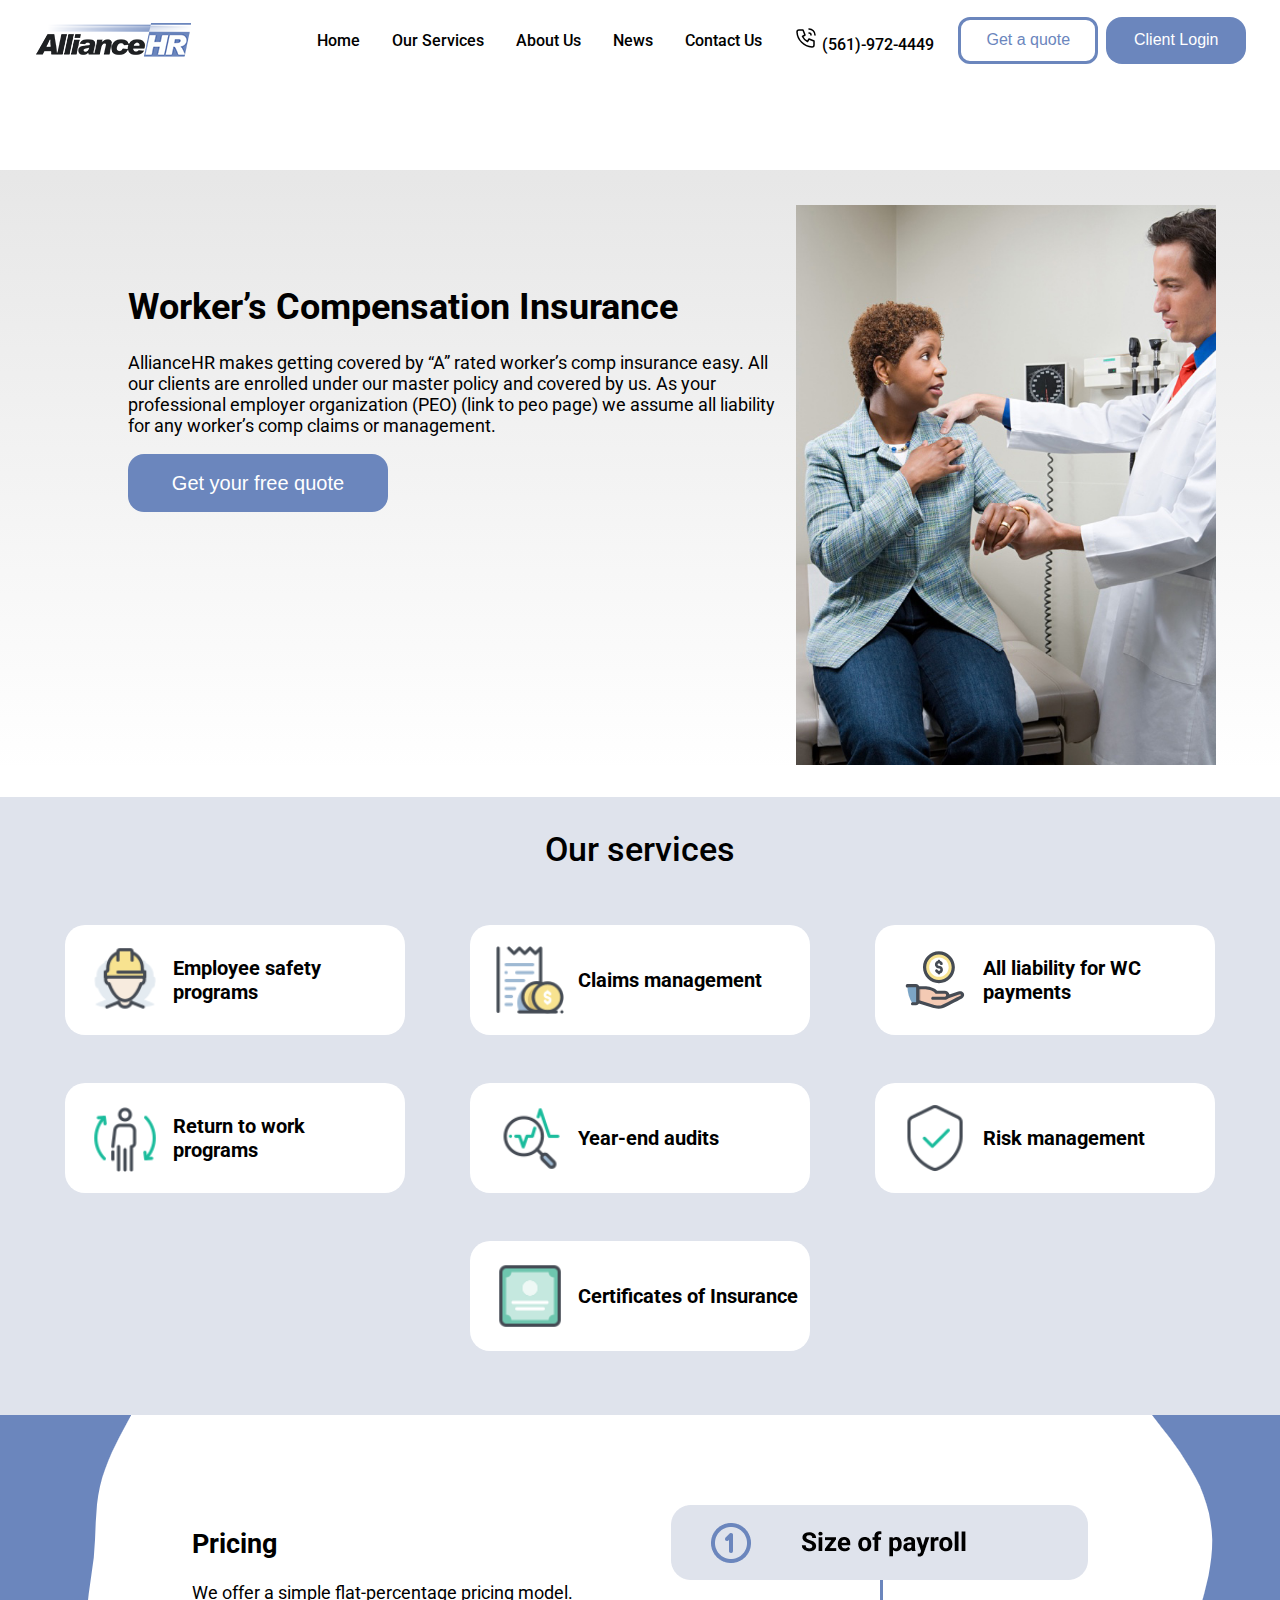
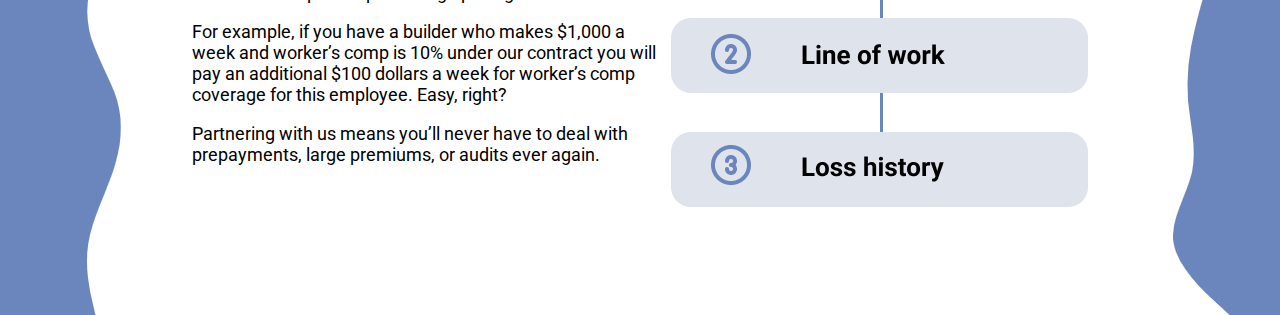
<file: workers-comp.html>
<!DOCTYPE html>
<html lang="en">
  <head>
    <meta charset="UTF-8" />
    <meta http-equiv="X-UA-Compatible" content="IE=edge" />
    <meta name="viewport" content="width=device-width, initial-scale=1.0" />
    <title>Workers comp - AllianceHR LLC</title>
    <link rel="stylesheet" href="workers-comp.css" />
    <link rel="stylesheet" href="nav.css" />
  </head>
  <body id="body">
    <!-- NAVBAR SECTION -->
    <div
      id="nav-menu-icon"
      class="nav-icon desktop-hidden"
      onclick="openMobileMenu()"
    >
      <svg
        xmlns="http://www.w3.org/2000/svg"
        class="icon icon-tabler icon-tabler-menu-2"
        width="36"
        height="36"
        viewBox="0 0 24 24"
        stroke-width="1.5"
        stroke="#000000"
        fill="none"
        stroke-linecap="round"
        stroke-linejoin="round"
      >
        <path stroke="none" d="M0 0h24v24H0z" fill="none" />
        <line x1="4" y1="6" x2="20" y2="6" />
        <line x1="4" y1="12" x2="20" y2="12" />
        <line x1="4" y1="18" x2="20" y2="18" />
      </svg>
    </div>
    <div
      id="nav-x-icon"
      class="nav-icon hidden desktop-hidden"
      onclick="closeMobileMenu()"
    >
      <svg
        xmlns="http://www.w3.org/2000/svg"
        class="icon icon-tabler icon-tabler-x"
        width="36"
        height="36"
        viewBox="0 0 24 24"
        stroke-width="1.5"
        stroke="#000000"
        fill="none"
        stroke-linecap="round"
        stroke-linejoin="round"
      >
        <path stroke="none" d="M0 0h24v24H0z" fill="none" />
        <line x1="18" y1="6" x2="6" y2="18" />
        <line x1="6" y1="6" x2="18" y2="18" />
      </svg>
    </div>
    <nav id="alliance-navbar" class="navbar mobile-hidden">
      <img
        id="brand"
        src="./img/logo-sm.png"
        alt="AllianceHR Logo"
        style="width: 160px; height: 52px"
      />
      <div id="navbar-elements">
        <ul class="nav-list">
          <li><a href="/index.html">Home</a></li>
          <li><a href="/our-services.html">Our Services</a></li>
          <li><a href="/about-us.html">About Us</a></li>
          <li><a href="/">News</a></li>
          <li><a href="/">Contact Us</a></li>
          <div>
            <hr class="nav-line" />
          </div>
          <li class="desktop-hidden" style="padding-top: 18px">
            <a href="/">Client Login</a>
          </li>
          <li class="mobile-hidden">
            <a href="/"
              ><svg
                xmlns="http://www.w3.org/2000/svg"
                class="icon icon-tabler icon-tabler-phone-call"
                width="24"
                height="24"
                viewBox="0 0 24 24"
                stroke-width="1.5"
                stroke="#000000"
                fill="none"
                stroke-linecap="round"
                stroke-linejoin="round"
              >
                <path stroke="none" d="M0 0h24v24H0z" fill="none" />
                <path
                  d="M5 4h4l2 5l-2.5 1.5a11 11 0 0 0 5 5l1.5 -2.5l5 2v4a2 2 0 0 1 -2 2a16 16 0 0 1 -15 -15a2 2 0 0 1 2 -2"
                />
                <path d="M15 7a2 2 0 0 1 2 2" />
                <path d="M15 3a6 6 0 0 1 6 6" />
              </svg>
              <span>(561)-972-4449</span>
            </a>
          </li>
        </ul>
        <button class="nav-button-outlined mobile-hidden">Get a quote</button>
        <div class="buttons-div mobile-hidden" style="position: relative">
          <button class="nav-button-filled">Client Login</button>
          <div
            class="hidden forms-button"
            onclick="window.location.assign('/forms.html')"
            style="
              position: absolute;
              padding-bottom: 3px;
              border-radius: 16px;
              cursor: pointer;
              width: 134px;
              height: 40px;
              text-align: center;
              border: 2px solid black;
              margin-top: 1px;
            "
          >
            <p>Client Forms</p>
          </div>
        </div>
        <div
          class="desktop-hidden"
          style="position: absolute; bottom: 8px; font-size: 18px"
        >
          <span class="mobile-nav-bottom-text"
            ><a href="/">Get your quote</a> / Call us at
            <a href="/">(561)-972-4449</a></span
          >
        </div>
      </div>
    </nav>
    <div id="top-content">
      <div class="hero-content">
        <div class="hero-text">
          <h1>Worker’s Compensation Insurance</h1>
          <p>
            AllianceHR makes getting covered by “A” rated worker’s comp
            insurance easy. All our clients are enrolled under our master policy
            and covered by us. As your professional employer organization (PEO)
            (link to peo page) we assume all liability for any worker’s comp
            claims or management.
          </p>
          <button class="cta-button">Get your free quote</button>
        </div>
        <div class="hero-img-container">
          <img
            id="hero-img"
            src="./img/workers-comp.jpg"
            alt="Doctor and patient"
          />
        </div>
      </div>
      <div class="services-section">
        <h2 class="section-title">Our services</h2>
        <div class="services-container">
          <div class="services-row">
            <div class="services-card">
              <img
                class="services-icon"
                src="./img/employee-safety-icon.png"
                alt=""
              />
              <span class="services-text">Employee safety programs</span>
            </div>
            <div class="services-card">
              <img class="services-icon" src="./img/claims-icon.png" alt="" />
              <span class="services-text">Claims management</span>
            </div>
            <div class="services-card">
              <img
                class="services-icon"
                src="./img/workerscomp-icon.svg"
                alt=""
              />
              <span class="services-text">All liability for WC payments</span>
            </div>
          </div>
          <div class="services-row">
            <div class="services-card">
              <img
                class="services-icon"
                src="./img/return-to-work-icon.png"
                alt=""
              />
              <span class="services-text">Return to work programs</span>
            </div>
            <div class="services-card">
              <img class="services-icon" src="./img/audit-icon.png" alt="" />
              <span class="services-text">Year-end audits</span>
            </div>
            <div class="services-card">
              <img class="services-icon" src="./img/rick-icon.png" alt="" />
              <span class="services-text">Risk management</span>
            </div>
          </div>
          <div class="services-row">
            <div class="services-card">
              <img
                class="services-icon"
                src="./img/certificate-icon.png"
                alt=""
              />
              <span class="services-text">Certificates of Insurance</span>
            </div>
          </div>
        </div>
      </div>
      <div class="pricing-section">
        <div class="blob-section-border">
          <img
            id="pricing-left-wave"
            src="./img/pricing-wave-left.png"
            alt=""
          />
          <img
            id="pricing-right-wave"
            src="./img/pricing-wave-right.png"
            alt=""
          />
        </div>
        <div class="pricing-content">
          <div class="pricing-text">
            <h2>Pricing</h2>
            <p>We offer a simple flat-percentage pricing model.</p>
            <p>
              For example, if you have a builder who makes $1,000 a week and
              worker’s comp is 10% under our contract you will pay an additional
              $100 dollars a week for worker’s comp coverage for this employee.
              Easy, right?
            </p>
            <p>
              Partnering with us means you’ll never have to deal with
              prepayments, large premiums, or audits ever again.
            </p>
          </div>

          <div>
            <img id="pricing-diagram" src="./img/pricing-diagram.png" alt="" />
          </div>
        </div>
      </div>
    </div>
  </body>
  <script>
    const openMobileMenu = () => {
      document
        .getElementById("alliance-navbar")
        .classList.remove("mobile-hidden");
      document.getElementById("body").classList.add("prevent-scrolling");
      document.getElementById("nav-menu-icon").classList.add("hidden");
      document.getElementById("nav-x-icon").classList.remove("hidden");
    };

    const closeMobileMenu = () => {
      document.getElementById("alliance-navbar").classList.add("mobile-hidden");
      document.getElementById("body").classList.remove("prevent-scrolling");
      document.getElementById("nav-menu-icon").classList.remove("hidden");
      document.getElementById("nav-x-icon").classList.add("hidden");
    };
  </script>
</html>
</file>
<file: about-us.css>
@import url("https://fonts.googleapis.com/css2?family=Roboto:wght@300;400;500;700;900&display=swap");

:root {
  --primary-color: #6b86bd;
  --primary-hover-color: #5781d6;
  --text-color: black;
  --text-secondary: #3f3f3f;
  --grey-background: #e5e5e5;
  --gutter: 17vw;
}

body {
  font-family: "Roboto", sans-serif;
  font-size: 18px;
  margin: 0;
}

.emphasized-text {
  color: var(--primary-color);
}

.content {
  margin-top: 4rem;
  margin-left: var(--gutter);
  margin-right: var(--gutter);
  text-align: left;
}

#top-content {
  margin-top: calc(80px + 10vh);
}

h2 {
  font-size: 34px;
  font-weight: 500;
  text-align: center;
  padding-top: 2rem;
  padding-bottom: 1rem;
}

#quote-div {
  position: relative;
  margin: 2rem 5rem 3rem 5rem;
}

@media only screen and (max-width: 768px) {
  .content {
    margin-left: 5vw;
    margin-right: 5vw;
  }

  #top-content {
    margin-top: 10vh;
  }

  #quote-div {
    margin-left: 8vw;
    margin-right: 8vw;
  }

  img {
    width: 90vw;
  }
}
</file>
<file: nav.css>
/*
 * NAVBAR SECTION
 */

.navbar {
  height: 80px;
  width: 100%;
  font-size: 16px;
  background-color: white;
  color: var(--text-color);
  display: flex;
  justify-content: space-around;
  align-items: center;
  z-index: 20;
  position: fixed;
  top: 0;
}

#navbar-elements {
  display: flex;
  align-items: center;
}

.nav-list {
  display: flex;
  align-items: center;
  list-style-type: none;
}

.nav-list li {
  padding-right: 1rem;
  margin-left: 1rem;
}

.dropdown-container li {
  font-weight: 500;
  margin-left: 1rem;
}

.nav-list li a {
  color: black;
  text-decoration: underline solid transparent;
  font-weight: 500;
}

.nav-list li a:hover {
  text-decoration: underline 1.5px solid;
}

.nav-button-outlined {
  background-color: white;
  color: var(--primary-color);
  border: 3px solid var(--primary-color);
  border-radius: 12px;
  height: 47px;
  width: 140px;
  font-size: 16px;
  font-weight: 500;
  margin: 0.5rem;
  cursor: pointer;
  padding-left: 1rem;
  padding-right: 1rem;
}

.nav-button-outlined:hover {
  background-color: var(--primary-hover-color);
  border: 3px solid var(--primary-hover-color);
  color: white;
}

.nav-button-filled {
  width: 140px;
  height: 47px;
  color: white;
  background-color: var(--primary-color);
  border-radius: 16px;
  border: none;
  font-size: 16px;
  font-weight: 500;
  cursor: pointer;
  padding-left: 1.5rem;
  padding-right: 1.5rem;
}

.nav-button-filled:hover {
  border-color: var(--primary-hover-color);
  background-color: var(--primary-hover-color);
}

.buttons-div:hover .hidden {
  display: block;
}

.hidden {
  display: none;
}

.forms-button {
  background-color: var(--primary-color);
  z-index: 20;
}

.forms-button p {
  margin-top: 1rem;
}

.forms-button:hover {
  border-color: var(--primary-hover-color);
  background-color: var(--primary-hover-color);
  color: white;
}

.nav-icon {
  position: fixed;
  left: 5px;
  top: 5px;
  display: none;
  z-index: 99;
}

#nav-menu-icon svg {
  position: fixed;
}

.desktop-hidden {
  display: none;
}

.nav-line {
  display: none;
}
.phone-nav {
  display: flex;
  align-items: center;
}

.phone-number {
  margin-left: 6px;
}

.dropdown-container {
  font-weight: 500;
}

.dropdown-container:hover {
  margin-left: 0;
  background-color: #f1f1f1;
  border-radius: 8px;
  padding-top: 14px;
  padding-bottom: 14px;
  cursor: default;
}

.dropdown {
  margin-top: 12px;
  background-color: #f1f1f1;
  border-radius: 8px;
  width: 210px;
  position: absolute;
  padding-top: 4px;
  padding-bottom: 8px;
}

.dropdown p {
  padding-left: 1rem;
  padding-right: 1rem;
  padding-top: 0.5rem;
  padding-bottom: 0.5rem;
  margin: 0;
}

.dropdown a {
  color: black;
  text-decoration: none;
}

.dropdown a:hover {
  text-decoration: underline;
}

@media only screen and (max-width: 768px) {
  .desktop-hidden {
    display: block;
  }

  .nav-icon {
    display: block;
  }

  .hidden {
    display: none;
  }

  #brand {
    position: absolute;
    top: 5px;
  }

  .navbar {
    height: 100vh;
    width: 100vw;
    display: flex;
    flex-direction: column;
    justify-content: flex-start;
    position: fixed;
    z-index: 20;
    overflow: hidden;
    background-color: white;
  }

  #navbar-elements {
    margin-top: 14%;
    display: flex;
    flex-direction: column;
  }

  .nav-list {
    display: flex;
    flex-direction: column;
    list-style-type: none;
    padding: 0;
    align-items: flex-start;
    font-size: 30px;
    margin-right: 25vw;
  }

  .nav-list li {
    padding-top: 30px;
  }

  .prevent-scrolling {
    position: fixed;
  }

  .mobile-hidden {
    display: none;
  }

  .nav-line {
    display: block;
    border: 1px solid black;
    border-radius: 2px;
    width: 40px;
    margin-top: 25px;
    margin-left: 2px;
  }

  .mobile-nav-bottom-text a {
    text-decoration: underline;
    color: black;
  }
}
</file>
<file: employee-benefits.css>
@import url("https://fonts.googleapis.com/css2?family=Roboto:wght@300;400;500;700;900&display=swap");

:root {
  --primary-color: #6b86bd;
  --primary-hover-color: #5781d6;
  --text-color: black;
  --text-secondary: #3f3f3f;
  --grey-background: #e5e5e5;
  --gutter: 10vw;
  --half-gutter: 5vw;
}

.content {
  margin-top: 4rem;
  margin-left: var(--gutter);
  margin-right: var(--gutter);
  text-align: left;
}

.emphasized-text {
  color: var(--primary-color);
}

body {
  font-family: "Roboto", sans-serif;
  font-size: 18px;
  margin: 0;
}

.section-title {
  font-size: 34px;
  font-weight: 500;
  text-align: center;
  padding-top: 2rem;
  padding-bottom: 1rem;
}

#top-content {
  margin-top: calc(80px + 10vh);
}

#hero-img {
  width: 420px;
  height: auto;
  margin-right: var(--gutter);
  margin-left: 30px;
}

.hero-content {
  background-color: #dfe3ec;
  padding-left: var(--gutter);
  display: flex;
  flex-direction: row;
  justify-content: space-between;
  padding-bottom: 80px;
}

.hero-text {
  margin-top: 4%;
  max-width: 820px;
}

.hero-subtext {
  color: var(--text-secondary);
  font-size: 20px;
}

.hero-img-container {
  display: flex;
  flex-direction: column;
  justify-content: center;
}

.plans-content {
}

.plans-text {
  padding-top: 30px;
  text-align: center;
}

.cta-button {
  width: 260px;
  height: 58px;
  color: white;
  background-color: var(--primary-color);
  border-radius: 16px;
  border: none;
  font-size: 20px;
  font-weight: 500;
  cursor: pointer;
}

.payroll-section {
  display: flex;
  align-content: center;
  justify-content: space-around;
  flex-wrap: wrap;
  margin-top: 2rem;
  margin-bottom: 4rem;
  margin-left: 3rem;
  margin-right: 3rem;
}

.payroll-container {
  background-color: #dfe3ec;
  width: 350px;
  border-radius: 30px;
  padding-top: 10px;
  padding-bottom: 20px;
  padding-left: 15px;
  padding-right: 15px;
  margin: 20px;
  display: flex;
  flex-direction: column;
  justify-content: space-between;
}

.payroll-item {
  display: flex;
  flex-direction: column;
  margin-left: 8px;
}

.payroll-button {
  width: 200px;
  height: 45px;
  color: white;
  background-color: var(--primary-color);
  border-radius: 16px;
  border: none;
  font-size: 20px;
  font-weight: 500;
  cursor: pointer;
  align-self: center;
}

.payroll-button:hover {
  background-color: var(--primary-hover-color);
}

.payroll-icon {
  width: 50px;
  height: auto;
  margin-right: 10px;
}

.icon-header {
  width: 64px;
  height: 64px;
  margin-right: 10px;
}

.payroll-header {
  display: flex;
  margin-left: 20px;
  margin-right: 20px;
  align-items: center;
}

.pricing-content {
  margin-left: 15vw;
  margin-right: 15vw;
  padding-top: 10vh;

  display: flex;
}

.blob-section-border {
  position: relative;
}

#pricing-left-wave {
  position: absolute;
  left: 0;
  user-select: none;
  pointer-events: none;
}

#pricing-right-wave {
  position: absolute;
  right: 0;
  user-select: none;
  pointer-events: none;
}

.pricing-text {
  margin-right: 20px;
}

@media only screen and (max-width: 768px) {
  .payroll-section {
    margin-left: 0;
    margin-right: 0;
    margin-bottom: 0;
  }

  .hero-content {
    flex-direction: column;
    padding-left: 7vw;
    padding-right: 5vw;
  }

  .hero-text {
    margin-top: 0.5rem;
  }

  #hero-img {
    width: 80vw;
    height: auto;
    display: none;
  }

  .section-title {
    margin-bottom: 0.5rem;
  }

  .blob-section-border {
    display: none;
  }

  .pricing-content {
    flex-direction: column;
    margin-left: 5vw;
    margin-right: 5vw;
    padding-top: 1rem;
  }

  #pricing-diagram {
    width: 90vw;
    height: auto;
    margin-top: 1rem;
  }
}
</file>
<file: forms.css>
@import url("https://fonts.googleapis.com/css2?family=Roboto:wght@300;400;500;700;900&display=swap");

:root {
  --primary-color: #6b86bd;
  --primary-hover-color: #5781d6;
  --text-color: black;
  --text-secondary: #3f3f3f;
  --grey-background: #e5e5e5;
  --gutter: 17vw;
}

body {
  font-family: "Roboto", sans-serif;
  font-size: 18px;
  margin: 0;
}
</file>
<file: new-about.css>
@import url("https://fonts.googleapis.com/css2?family=Roboto:wght@300;400;500;700;900&display=swap");

:root {
  --primary-color: #6b86bd;
  --primary-hover-color: #5781d6;
  --text-color: black;
  --text-secondary: #3f3f3f;
  --grey-background: #e5e5e5;
  --gutter: 10vw;
  --half-gutter: 5vw;
}

.content {
  margin-top: 4rem;
  margin-left: var(--gutter);
  margin-right: var(--gutter);
  text-align: left;
}

.emphasized-text {
  color: var(--primary-color);
}

body {
  font-family: "Roboto", sans-serif;
  font-size: 18px;
  margin: 0;
}

.section-title {
  font-size: 34px;
  font-weight: 500;
  text-align: center;
  padding-top: 2rem;
  padding-bottom: 1rem;
}

#top-content {
  margin-top: calc(80px + 10vh);
}

#hero-img {
  width: 765px;
  height: auto;
  margin-right: var(--half-gutter);
  margin-left: 30px;
}

.hero-content {
  background: linear-gradient(
    180deg,
    rgba(196, 196, 196, 0.41) 0%,
    rgba(196, 196, 196, 0) 100%
  );
  padding-left: var(--gutter);
  display: flex;
  flex-direction: row;
  justify-content: space-between;
}

.hero-text {
  margin-top: 8%;
  max-width: 700px;
}

.hero-img-container {
  margin-top: 3%;
}

.cta-button {
  width: 260px;
  height: 58px;
  color: white;
  background-color: var(--primary-color);
  border-radius: 16px;
  border: none;
  font-size: 20px;
  font-weight: 500;
  cursor: pointer;
}

.wave-div {
  margin-top: -4vw;
  background-color: var(--primary-color);
}

#bot-wave {
  margin-top: -1vw;
}

.numbers-container {
  margin-top: 5vh;
}

.stats-title {
  margin-top: 0;
  margin-bottom: 3rem;
  color: white;
  text-align: center;
  font-size: 34px;
  font-weight: 400;
}

.statistics-content {
  display: flex;
  align-items: center;
  justify-content: space-between;
  padding-bottom: 1rem;
  padding-top: 1rem;
}

.statistics-div {
  margin-left: 3vw;
  margin-right: 3vw;
  color: white;
  flex-basis: calc(100% / 3);
}

.statistic {
  display: flex;
  flex-direction: column;
  text-align: center;
}

.big-stat {
  font-size: 52px;
  font-weight: 500;
  color: white;
  margin-bottom: 0.5rem;
}

.stat-label {
  font-weight: 500;
}

.story-section {
  margin-left: calc(var(--gutter) * 2);
  margin-right: calc(var(--gutter) * 2);
}

.story-pgh {
  margin-bottom: 4rem;
}

.quote-text {
  color: #646464;
}

.quote-attr {
  color: #646464;
}

.quote-container {
  margin-bottom: 4rem;
  border-left: 2px solid #9e9e9e;
  padding-left: 1.5rem;
}

#company-map {
  width: 800px;
  height: 495px;
}

#mobile-hero-img {
  display: none;
}

@media only screen and (max-width: 768px) {
  :root {
    --gutter: 2vw;
    --half-gutter: 1vw;
  }

  .hero-content {
    flex-direction: column;
    padding-left: 9vw;
    padding-right: 10vw;
  }

  .cta-button {
    width: 220px;
    height: 52px;
    color: white;
    background-color: var(--primary-color);
    border-radius: 24px;
    border: none;
    font-size: 18px;
    font-weight: 500;
    cursor: pointer;
  }

  .cta-button:hover {
    background-color: var(--primary-hover-color);
  }

  .button-container {
    margin-top: 2rem;
    display: flex;
    justify-content: center;
  }

  #hero-img {
    display: none;
  }

  #mobile-hero-img {
    width: 80vw;
    height: auto;
    margin-top: 2rem;
    display: block;
  }

  .hero-text {
    margin-top: 0;
  }

  #company-map {
    width: 90vw;
    height: auto;
    max-width: 800px;
  }

  .stats-title {
    display: none;
  }

  .statistics-content {
    display: flex;
    flex-direction: column;
    align-items: center;
    justify-content: space-between;
    padding-bottom: 1rem;
    padding-top: 1rem;
  }

  .statistics-div {
    margin-bottom: 1.5rem;
    margin-top: 1.5rem;
    color: white;
    flex-basis: calc(100% / 3);
  }

  .big-stat {
    font-size: 40px;
    font-weight: 500;
    color: white;
    margin-bottom: 0.5rem;
  }

  .stat-label {
    font-weight: 500;
  }

  .section-title {
    margin-top: 1rem;
  }

  .story-pgh {
    margin-bottom: 2rem;
  }

  .quote-container {
    padding-left: 1rem;
    margin-bottom: 2rem;
  }
}
</file>
<file: our-services.css>
@import url("https://fonts.googleapis.com/css2?family=Roboto:wght@300;400;500;700;900&display=swap");

:root {
  --primary-color: #6b86bd;
  --primary-hover-color: #5781d6;
  --text-color: black;
  --text-secondary: #3f3f3f;
  --grey-background: #e5e5e5;
  --gutter: 17vw;
}

body {
  font-family: "Roboto", sans-serif;
  font-size: 18px;
  margin: 0;
}

.emphasized-text {
  color: var(--primary-color);
}

.content {
  margin-top: 4rem;
  margin-left: var(--gutter);
  margin-right: var(--gutter);
  text-align: left;
}

h2 {
  font-size: 34px;
  font-weight: 500;
  text-align: center;
  padding-top: 2rem;
  padding-bottom: 1rem;
}

.services-list {
  display: grid;
  grid-template-columns: 1fr 1fr 1fr;
  gap: 3% 5%;
}

#quote-div {
  position: relative;
  margin: 2rem 5rem 3rem 5rem;
}

@media only screen and (max-width: 768px) {
  .content {
    margin-left: 5vw;
    margin-right: 5vw;
  }

  #top-content {
    margin-top: 10vh;
  }

  #quote-div {
    margin-top: 20vh;
    margin-left: 8vw;
    margin-right: 8vw;
  }

  img {
    width: 90vw;
  }
}
</file>
<file: payroll-processing.css>
@import url("https://fonts.googleapis.com/css2?family=Roboto:wght@300;400;500;700;900&display=swap");

:root {
  --primary-color: #6b86bd;
  --primary-hover-color: #5781d6;
  --text-color: black;
  --text-secondary: #3f3f3f;
  --grey-background: #e5e5e5;
  --gutter: 10vw;
  --half-gutter: 5vw;
}

.content {
  margin-top: 4rem;
  margin-left: var(--gutter);
  margin-right: var(--gutter);
  text-align: left;
}

.emphasized-text {
  color: var(--primary-color);
}

body {
  font-family: "Roboto", sans-serif;
  font-size: 18px;
  margin: 0;
}

.section-title {
  font-size: 34px;
  font-weight: 500;
  text-align: center;
  padding-top: 2rem;
  padding-bottom: 1rem;
}

#top-content {
  margin-top: calc(80px + 10vh);
}

#hero-img {
  width: 420px;
  height: auto;
  margin-right: var(--half-gutter);
  margin-left: 30px;
}

.hero-content {
  background: linear-gradient(
    180deg,
    rgba(196, 196, 196, 0.41) 0%,
    rgba(196, 196, 196, 0) 100%
  );
}

.hero-text {
  padding-top: 30px;
  margin-top: 8%;
  text-align: center;
}

.hero-img-container {
  margin-top: 3%;
}

.cta-button {
  width: 260px;
  height: 58px;
  color: white;
  background-color: var(--primary-color);
  border-radius: 16px;
  border: none;
  font-size: 20px;
  font-weight: 500;
  cursor: pointer;
}

.cta-button:hover {
  background-color: var(--primary-hover-color);
}

.payroll-section {
  display: flex;
  align-content: center;
  justify-content: space-around;
  flex-wrap: wrap;
  margin-top: 2rem;
  margin-bottom: 4rem;
  margin-left: 3rem;
  margin-right: 3rem;
}

.payroll-container {
  background-color: #dfe3ec;
  width: 350px;
  border-radius: 30px;
  padding-top: 10px;
  padding-bottom: 20px;
  padding-left: 15px;
  padding-right: 15px;
  margin: 20px;
  display: flex;
  flex-direction: column;
  justify-content: space-between;
}

.payroll-item {
  display: flex;
  flex-direction: column;
  align-items: center;
}

.payroll-button {
  width: 200px;
  height: 45px;
  color: white;
  background-color: var(--primary-color);
  border-radius: 16px;
  border: none;
  font-size: 20px;
  font-weight: 500;
  cursor: pointer;
  align-self: center;
}

.payroll-button:hover {
  background-color: var(--primary-hover-color);
}

.payroll-icon {
  width: 50px;
  height: auto;
  margin-right: 10px;
}

.icon-header {
  width: 64px;
  height: 64px;
  margin-right: 10px;
}

.payroll-header {
  margin-left: -20px;
  margin-top: 10px;
  display: flex;
}

.payroll-text {
  margin-left: 10px;
  margin-right: 10px;
}

.pricing-content {
  margin-left: 15vw;
  margin-right: 15vw;
  padding-top: 10vh;

  display: flex;
}

.blob-section-border {
  position: relative;
}

#pricing-left-wave {
  position: absolute;
  left: 0;
  user-select: none;
  pointer-events: none;
}

#pricing-right-wave {
  position: absolute;
  right: 0;
  user-select: none;
  pointer-events: none;
}

.pricing-text {
  margin-right: 20px;
}

@media only screen and (max-width: 768px) {
  .payroll-section {
    margin-left: 0;
    margin-right: 0;
    margin-bottom: 0;
  }

  .hero-content {
    flex-direction: column;
    padding-left: 7vw;
    padding-right: 5vw;
  }

  .hero-text {
    margin-top: 0.5rem;
  }

  #hero-img {
    width: 80vw;
    height: auto;
    display: none;
  }

  .section-title {
    margin-bottom: 0.5rem;
  }

  .blob-section-border {
    display: none;
  }

  .pricing-content {
    flex-direction: column;
    margin-left: 5vw;
    margin-right: 5vw;
    padding-top: 1rem;
  }

  #pricing-diagram {
    width: 90vw;
    height: auto;
    margin-top: 1rem;
  }
}
</file>
<file: peo.css>
@import url("https://fonts.googleapis.com/css2?family=Roboto:wght@300;400;500;700;900&display=swap");

:root {
  --primary-color: #6b86bd;
  --primary-hover-color: #5781d6;
  --text-color: black;
  --text-secondary: #3f3f3f;
  --grey-background: #e5e5e5;
  --gutter: 15vw;
  --half-gutter: 5vw;
}

.content {
  margin-top: 4rem;
  margin-left: var(--gutter);
  margin-right: var(--gutter);
  text-align: left;
}

.emphasized-text {
  color: var(--primary-color);
}

body {
  font-family: "Roboto", sans-serif;
  font-size: 18px;
  margin: 0;
}

.section-title {
  font-size: 34px;
  font-weight: 500;
  padding-top: 2rem;
  margin-bottom: 0.2rem;
}

#top-content {
  margin-top: calc(80px + 10vh);
}

#hero-img {
  width: 420px;
  height: auto;
  margin-right: var(--gutter);
  margin-left: 30px;
}

.hero-content {
  padding-left: var(--gutter);
  display: flex;
  flex-direction: row;
  justify-content: space-between;
}

.hero-text {
  margin-top: 6.5%;
  max-width: 800px;
}

.hero-img-container {
  margin-top: 3%;
}

.cta-button {
  width: 260px;
  height: 58px;
  color: white;
  background-color: var(--primary-color);
  border-radius: 16px;
  border: none;
  font-size: 20px;
  font-weight: 500;
  cursor: pointer;
}

.cta-button:hover {
  background-color: var(--primary-hover-color);
}

.peo-section {
  background-color: #dfe3ec;
  margin-top: 10vh;
  padding-bottom: 3rem;
}

.peo-subtext {
}

.peo-content {
  margin-left: var(--gutter);
  margin-right: var(--gutter);
  padding-top: 0.1rem;
  max-width: 60vw;
}

.item-container {
  display: flex;
  align-items: center;
}

.item-text {
  margin-left: 1rem;
}

.pricing-text {
  margin-right: 20px;
  max-width: 700px;
}

.pricing-content {
  margin-left: 15vw;
  margin-right: 15vw;
  padding-top: 10vh;

  display: flex;
  justify-content: space-between;
  align-items: center;
}

.blob-section-border {
  position: relative;
}

#pricing-left-wave {
  position: absolute;
  left: 0;
  user-select: none;
  pointer-events: none;
}

#pricing-right-wave {
  position: absolute;
  right: 0;
  user-select: none;
  pointer-events: none;
}

#pricing-diagram {
  max-width: 380px;
  width: 30vw;
  height: auto;
  margin-top: 2rem;
  margin-right: 4vw;
}

@media only screen and (max-width: 768px) {
  :root {
    --gutter: 4vw;
    --half-gutter: 1vw;
  }

  .peo-content {
    max-width: 97vw;
  }

  .svg-div {
    display: none;
  }

  .hero-content {
    flex-direction: column;
    padding-left: 7vw;
    padding-right: 5vw;
  }

  .hero-text {
    margin-top: 0.5rem;
  }

  #hero-img {
    display: none;
  }

  .section-title {
    margin-bottom: 0.5rem;
  }

  .services-row {
    flex-direction: column;
    margin-top: 0;
    margin-bottom: 0;
    align-items: center;
  }

  .services-card {
    margin-bottom: 1rem;
  }

  .blob-section-border {
    display: none;
  }

  .pricing-content {
    flex-direction: column;
    margin-left: 5vw;
    margin-right: 5vw;
    padding-top: 1rem;
  }

  .pricing-title {
    display: flex;
    align-items: center;
    margin-top: 2rem;
  }

  .pricing-title h3 {
    margin-bottom: 0;
    margin-top: 0;
  }

  .pricing-title svg {
    display: block;
    margin-right: 0.5rem;
    margin-left: -0.5rem;
  }

  #pricing-diagram {
    width: 90vw;
    height: auto;
    margin-top: 1rem;
  }
}
</file>
<file: workers-comp.css>
@import url("https://fonts.googleapis.com/css2?family=Roboto:wght@300;400;500;700;900&display=swap");

:root {
  --primary-color: #6b86bd;
  --primary-hover-color: #5781d6;
  --text-color: black;
  --text-secondary: #3f3f3f;
  --grey-background: #e5e5e5;
  --gutter: 10vw;
  --half-gutter: 5vw;
}

.content {
  margin-top: 4rem;
  margin-left: var(--gutter);
  margin-right: var(--gutter);
  text-align: left;
}

.emphasized-text {
  color: var(--primary-color);
}

body {
  font-family: "Roboto", sans-serif;
  font-size: 18px;
  margin: 0;
}

.section-title {
  font-size: 34px;
  font-weight: 500;
  text-align: center;
  padding-top: 2rem;
  padding-bottom: 1rem;
}

#top-content {
  margin-top: calc(80px + 10vh);
}

#hero-img {
  width: 420px;
  height: auto;
  margin-right: var(--half-gutter);
}

.hero-content {
  background: linear-gradient(
    180deg,
    rgba(196, 196, 196, 0.41) 0%,
    rgba(196, 196, 196, 0) 100%
  );
  padding-left: var(--gutter);
  display: flex;
  flex-direction: row;
  justify-content: space-between;
}

.hero-text {
  margin-top: 8%;
  max-width: 700px;
}

.hero-img-container {
  margin-top: 3%;
}

.cta-button {
  width: 260px;
  height: 58px;
  color: white;
  background-color: var(--primary-color);
  border-radius: 16px;
  border: none;
  font-size: 20px;
  font-weight: 500;
  cursor: pointer;
}

.services-section {
  background-color: #dfe3ec;
  padding-bottom: 1rem;
}

.services-card {
  background-color: white;
  width: 340px;
  height: 110px;
  border-radius: 20px;
  display: flex;
  flex-direction: row;
  align-items: center;
  justify-content: center;
}

.services-text {
  font-weight: 700;
  width: 220px;
  font-size: 20px;
}

.services-icon {
  width: 68px;
  height: 68px;
  margin-left: 14px;
  margin-right: 14px;
}

.services-row {
  display: flex;
  justify-content: space-evenly;
  margin-top: 2.5rem;
  margin-bottom: 3rem;
}

.pricing-content {
  margin-left: 15vw;
  margin-right: 15vw;
  padding-top: 10vh;

  display: flex;
}

.blob-section-border {
  position: relative;
}

#pricing-left-wave {
  position: absolute;
  left: 0;
  user-select: none;
  pointer-events: none;
}

#pricing-right-wave {
  position: absolute;
  right: 0;
  user-select: none;
  pointer-events: none;
}

@media only screen and (max-width: 768px) {
  .hero-content {
    flex-direction: column;
    padding-left: 7vw;
    padding-right: 5vw;
  }

  .hero-text {
    margin-top: 0.5rem;
  }

  #hero-img {
    width: 80vw;
    height: auto;
    display: none;
  }

  .section-title {
    margin-bottom: 0.5rem;
  }

  .services-row {
    flex-direction: column;
    margin-top: 0;
    margin-bottom: 0;
    align-items: center;
  }

  .services-card {
    margin-bottom: 1rem;
  }

  .blob-section-border {
    display: none;
  }

  .pricing-content {
    flex-direction: column;
    margin-left: 5vw;
    margin-right: 5vw;
    padding-top: 1rem;
  }

  #pricing-diagram {
    width: 90vw;
    height: auto;
    margin-top: 1rem;
  }
}
</file>
